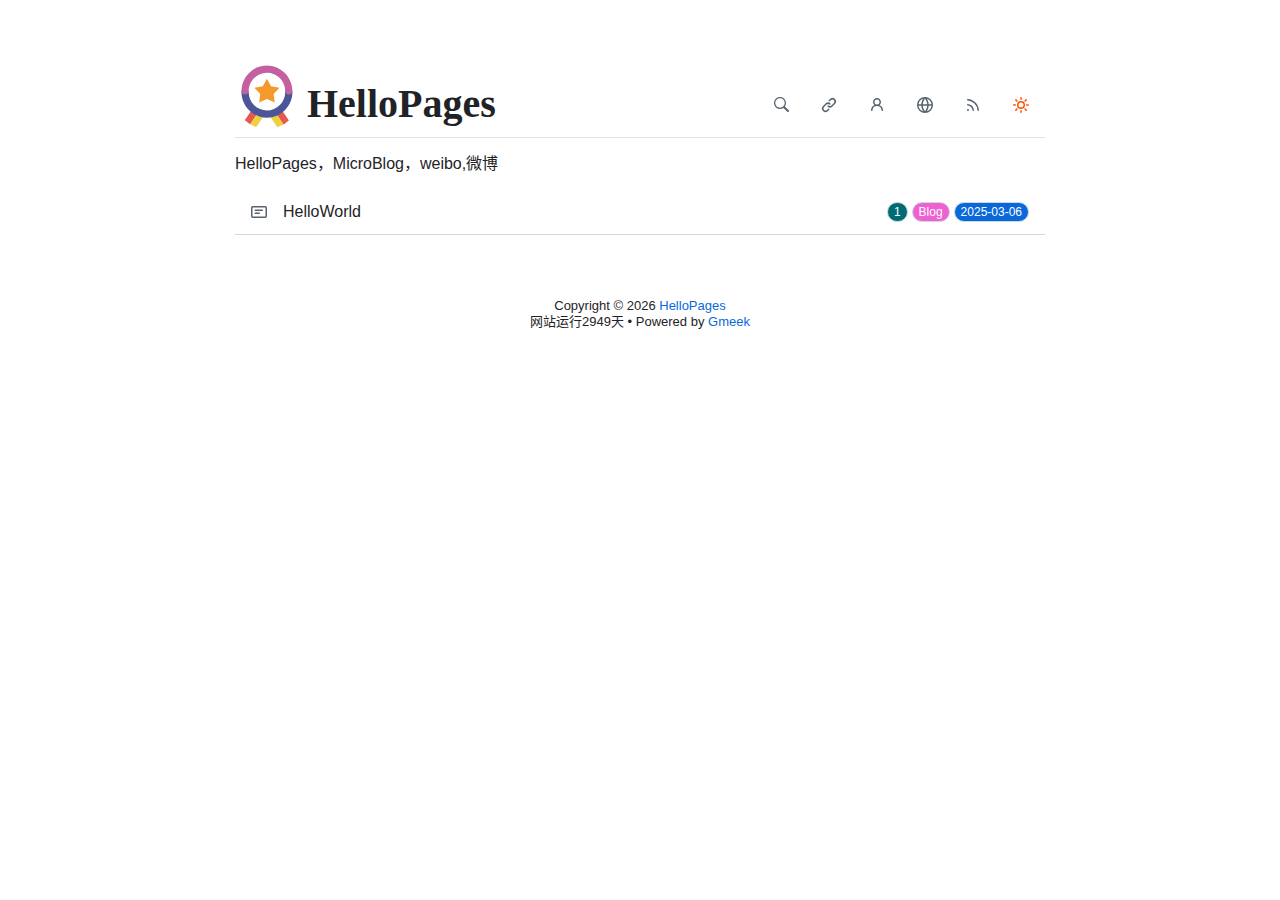
<file: docs/index.html>
<!DOCTYPE html>
<html data-color-mode="light" data-dark-theme="dark" data-light-theme="light" lang="zh-CN">
<head>
    <meta content="text/html; charset=utf-8" http-equiv="content-type" />
    <meta name="viewport" content="width=device-width,initial-scale=1.0">
    <meta http-equiv="X-UA-Compatible" content="IE=edge">
    <link href='primer.min.css' rel='stylesheet' />
    
    <link rel="icon" href="avatar.svg"><script>
        let theme = localStorage.getItem("meek_theme") || "light";
        document.documentElement.setAttribute("data-color-mode", theme);
    </script>
<meta name="description" content="HelloPages，MicroBlog，weibo,微博">
<meta property="og:title" content="HelloPages">
<meta property="og:description" content="HelloPages，MicroBlog，weibo,微博">
<meta property="og:type" content="blog">
<meta property="og:url" content="https://hellopages.github.io/homepage">
<meta property="og:image" content="honor.svg">
<title>HelloPages</title>

</head>
<style>
body{box-sizing: border-box;min-width: 200px;max-width: 900px;margin: 20px auto;padding: 45px;font-size: 16px;font-family: sans-serif;line-height: 1.25;}
#header{display:flex;padding-bottom:8px;border-bottom: 1px solid var(--borderColor-muted, var(--color-border-muted));margin-bottom: 16px;}
#footer {margin-top:64px; text-align: center;font-size: small;}

</style>

<style>
.avatar {transition: 0.8s;width:64px;height:64px;object-fit: cover;}
.avatar:hover{transform: scale(1.15) rotate(360deg);}
#header h1 a{color:inherit;text-decoration:none;vertical-align: bottom;font-size:40px;font-family:Monaco;margin-left:8px;}
.title-right{display:flex;margin:auto 0 0 auto;}
.title-right button{margin-right:8px;padding:16px;}
.title-right .circle{padding: 14px 16px;}

.SideNav{min-width: 360px;}
.SideNav-icon{margin-right: 16px}
.SideNav-item .Label{color: #fff;margin-left:4px;}
.d-flex{min-width:0;}
.listTitle{overflow:hidden;white-space:nowrap;text-overflow: ellipsis;max-width: 100%;}
.listLabels{white-space:nowrap;display:flex;}
.listLabels object{max-height:16px;max-width:24px;}

@media (max-width: 600px) {
    body {padding: 8px;}
    .avatar {width:40px;height:40px;}
    .blogTitle{display:none;}
    #buttonRSS{display:none;}
    .LabelTime{display:none;}
}
</style>
<link href='style.css' rel='stylesheet' />


<body>
    <div id="header">
<h1>
    <img src="honor.svg" class="avatar circle" id="avatarImg" alt="avatar"><a class="blogTitle">HelloPages</a></h1>
<div class="title-right">
    <a href="https://hellopages.github.io/homepage/tag.html" id="buttonSearch" class="btn btn-invisible circle" title="搜索">
        <svg class="octicon" width="16" height="16" >
            <path id="pathSearch" fill-rule="evenodd"></path>
        </svg>
    </a>
    
    <a href="https://hellopages.github.io/homepage/link.html" class="btn btn-invisible circle" title="Link">
        <svg class="octicon" width="16" height="16" >
            <path id="Link" fill-rule="evenodd"></path>
        </svg>
    </a><a href="https://hellopages.github.io/homepage/about.html" class="btn btn-invisible circle" title="About Me">
        <svg class="octicon" width="16" height="16" >
            <path id="About Me" fill-rule="evenodd"></path>
        </svg>
    </a><a href="https://hellopages.github.io/homepage/bookmark.html" class="btn btn-invisible circle" title="BookMarks">
        <svg class="octicon" width="16" height="16" >
            <path id="BookMarks" fill-rule="evenodd"></path>
        </svg>
    </a>
    <a href="https://hellopages.github.io/homepage/rss.xml" target="_blank" id="buttonRSS" class="btn btn-invisible circle" title="RSS">
        <svg class="octicon" width="16" height="16" >
            <path id="pathRSS" fill-rule="evenodd"></path>
        </svg>
    </a>
    <a class="btn btn-invisible circle" onclick="modeSwitch()" title="切换主题">
        <svg class="octicon" width="16" height="16" >
            <path id="themeSwitch" fill-rule="evenodd"></path>
        </svg>
    </a>
</div>
</div>
    <div id="content">
<div style="margin-bottom: 16px;">HelloPages，MicroBlog，weibo,微博</div>
<nav class="SideNav border">
<a class="SideNav-item d-flex flex-items-center flex-justify-between" href="post/HelloWorld.html">
    <div class="d-flex flex-items-center">
        <svg class="SideNav-icon octicon" style="witdh:16px;height:16px"><path class="svgTop0" d=""></path>
        </svg>
        <span class="listTitle">HelloWorld</span>
    </div>
    <div class="listLabels">
        <span class="Label" style="background-color:#006b75">1</span>
        <span class="Label LabelName" style="background-color:#EF61D0"><object><a style="color:#fff" href="tag.html#Blog">Blog</a></object></span>
        <span class="Label LabelTime" style="background-color:#0969da">2025-03-06</span>
    </div>
</a>
</nav>
</div>
    <div id="footer"><div id="footer1">Copyright © <span id="copyrightYear"></span> <a href="https://hellopages.github.io/homepage">HelloPages</a></div>
<div id="footer2">
    <span id="runday"></span><span>Powered by <a href="https://meekdai.com/Gmeek.html" target="_blank">Gmeek</a></span>
</div>

<script>
var now=new Date();
document.getElementById("copyrightYear").innerHTML=now.getFullYear();

if("06/27/2018"!=""){
    var startSite=new Date("06/27/2018");
    var diff=now.getTime()-startSite.getTime();
    var diffDay=Math.floor(diff/(1000*60*60*24));
    document.getElementById("runday").innerHTML="网站运行"+diffDay+"天"+" • ";
}
</script></div>
</body>
<script>
var IconList={'sun': 'M8 10.5a2.5 2.5 0 100-5 2.5 2.5 0 000 5zM8 12a4 4 0 100-8 4 4 0 000 8zM8 0a.75.75 0 01.75.75v1.5a.75.75 0 01-1.5 0V.75A.75.75 0 018 0zm0 13a.75.75 0 01.75.75v1.5a.75.75 0 01-1.5 0v-1.5A.75.75 0 018 13zM2.343 2.343a.75.75 0 011.061 0l1.06 1.061a.75.75 0 01-1.06 1.06l-1.06-1.06a.75.75 0 010-1.06zm9.193 9.193a.75.75 0 011.06 0l1.061 1.06a.75.75 0 01-1.06 1.061l-1.061-1.06a.75.75 0 010-1.061zM16 8a.75.75 0 01-.75.75h-1.5a.75.75 0 010-1.5h1.5A.75.75 0 0116 8zM3 8a.75.75 0 01-.75.75H.75a.75.75 0 010-1.5h1.5A.75.75 0 013 8zm10.657-5.657a.75.75 0 010 1.061l-1.061 1.06a.75.75 0 11-1.06-1.06l1.06-1.06a.75.75 0 011.06 0zm-9.193 9.193a.75.75 0 010 1.06l-1.06 1.061a.75.75 0 11-1.061-1.06l1.06-1.061a.75.75 0 011.061 0z', 'moon': 'M9.598 1.591a.75.75 0 01.785-.175 7 7 0 11-8.967 8.967.75.75 0 01.961-.96 5.5 5.5 0 007.046-7.046.75.75 0 01.175-.786zm1.616 1.945a7 7 0 01-7.678 7.678 5.5 5.5 0 107.678-7.678z', 'sync': 'M1.705 8.005a.75.75 0 0 1 .834.656 5.5 5.5 0 0 0 9.592 2.97l-1.204-1.204a.25.25 0 0 1 .177-.427h3.646a.25.25 0 0 1 .25.25v3.646a.25.25 0 0 1-.427.177l-1.38-1.38A7.002 7.002 0 0 1 1.05 8.84a.75.75 0 0 1 .656-.834ZM8 2.5a5.487 5.487 0 0 0-4.131 1.869l1.204 1.204A.25.25 0 0 1 4.896 6H1.25A.25.25 0 0 1 1 5.75V2.104a.25.25 0 0 1 .427-.177l1.38 1.38A7.002 7.002 0 0 1 14.95 7.16a.75.75 0 0 1-1.49.178A5.5 5.5 0 0 0 8 2.5Z', 'search': 'M15.7 13.3l-3.81-3.83A5.93 5.93 0 0 0 13 6c0-3.31-2.69-6-6-6S1 2.69 1 6s2.69 6 6 6c1.3 0 2.48-.41 3.47-1.11l3.83 3.81c.19.2.45.3.7.3.25 0 .52-.09.7-.3a.996.996 0 0 0 0-1.41v.01zM7 10.7c-2.59 0-4.7-2.11-4.7-4.7 0-2.59 2.11-4.7 4.7-4.7 2.59 0 4.7 2.11 4.7 4.7 0 2.59-2.11 4.7-4.7 4.7z', 'rss': 'M2.002 2.725a.75.75 0 0 1 .797-.699C8.79 2.42 13.58 7.21 13.974 13.201a.75.75 0 0 1-1.497.098 10.502 10.502 0 0 0-9.776-9.776.747.747 0 0 1-.7-.798ZM2.84 7.05h-.002a7.002 7.002 0 0 1 6.113 6.111.75.75 0 0 1-1.49.178 5.503 5.503 0 0 0-4.8-4.8.75.75 0 0 1 .179-1.489ZM2 13a1 1 0 1 1 2 0 1 1 0 0 1-2 0Z', 'upload': 'M2.75 14A1.75 1.75 0 0 1 1 12.25v-2.5a.75.75 0 0 1 1.5 0v2.5c0 .138.112.25.25.25h10.5a.25.25 0 0 0 .25-.25v-2.5a.75.75 0 0 1 1.5 0v2.5A1.75 1.75 0 0 1 13.25 14Z M11.78 4.72a.749.749 0 1 1-1.06 1.06L8.75 3.811V9.5a.75.75 0 0 1-1.5 0V3.811L5.28 5.78a.749.749 0 1 1-1.06-1.06l3.25-3.25a.749.749 0 0 1 1.06 0l3.25 3.25Z', 'post': 'M0 3.75C0 2.784.784 2 1.75 2h12.5c.966 0 1.75.784 1.75 1.75v8.5A1.75 1.75 0 0 1 14.25 14H1.75A1.75 1.75 0 0 1 0 12.25Zm1.75-.25a.25.25 0 0 0-.25.25v8.5c0 .138.112.25.25.25h12.5a.25.25 0 0 0 .25-.25v-8.5a.25.25 0 0 0-.25-.25ZM3.5 6.25a.75.75 0 0 1 .75-.75h7a.75.75 0 0 1 0 1.5h-7a.75.75 0 0 1-.75-.75Zm.75 2.25h4a.75.75 0 0 1 0 1.5h-4a.75.75 0 0 1 0-1.5Z', 'link': 'm7.775 3.275 1.25-1.25a3.5 3.5 0 1 1 4.95 4.95l-2.5 2.5a3.5 3.5 0 0 1-4.95 0 .751.751 0 0 1 .018-1.042.751.751 0 0 1 1.042-.018 1.998 1.998 0 0 0 2.83 0l2.5-2.5a2.002 2.002 0 0 0-2.83-2.83l-1.25 1.25a.751.751 0 0 1-1.042-.018.751.751 0 0 1-.018-1.042Zm-4.69 9.64a1.998 1.998 0 0 0 2.83 0l1.25-1.25a.751.751 0 0 1 1.042.018.751.751 0 0 1 .018 1.042l-1.25 1.25a3.5 3.5 0 1 1-4.95-4.95l2.5-2.5a3.5 3.5 0 0 1 4.95 0 .751.751 0 0 1-.018 1.042.751.751 0 0 1-1.042.018 1.998 1.998 0 0 0-2.83 0l-2.5 2.5a1.998 1.998 0 0 0 0 2.83Z', 'bookmark': 'M8 0a8 8 0 1 1 0 16A8 8 0 0 1 8 0ZM5.78 8.75a9.64 9.64 0 0 0 1.363 4.177c.255.426.542.832.857 1.215.245-.296.551-.705.857-1.215A9.64 9.64 0 0 0 10.22 8.75Zm4.44-1.5a9.64 9.64 0 0 0-1.363-4.177c-.307-.51-.612-.919-.857-1.215a9.927 9.927 0 0 0-.857 1.215A9.64 9.64 0 0 0 5.78 7.25Zm-5.944 1.5H1.543a6.507 6.507 0 0 0 4.666 5.5c-.123-.181-.24-.365-.352-.552-.715-1.192-1.437-2.874-1.581-4.948Zm-2.733-1.5h2.733c.144-2.074.866-3.756 1.58-4.948.12-.197.237-.381.353-.552a6.507 6.507 0 0 0-4.666 5.5Zm10.181 1.5c-.144 2.074-.866 3.756-1.58 4.948-.12.197-.237.381-.353.552a6.507 6.507 0 0 0 4.666-5.5Zm2.733-1.5a6.507 6.507 0 0 0-4.666-5.5c.123.181.24.365.353.552.714 1.192 1.436 2.874 1.58 4.948Z', 'about': 'M10.561 8.073a6.005 6.005 0 0 1 3.432 5.142.75.75 0 1 1-1.498.07 4.5 4.5 0 0 0-8.99 0 .75.75 0 0 1-1.498-.07 6.004 6.004 0 0 1 3.431-5.142 3.999 3.999 0 1 1 5.123 0ZM10.5 5a2.5 2.5 0 1 0-5 0 2.5 2.5 0 0 0 5 0Z'};
var utterancesLoad=0;

let themeSettings={
    "dark": ["dark","moon","#00f0ff","dark-blue"],
    "light": ["light","sun","#ff5000","github-light"],
    "auto": ["auto","sync","","preferred-color-scheme"]
};
function changeTheme(mode, icon, color, utheme){
    document.documentElement.setAttribute("data-color-mode",mode);
    document.getElementById("themeSwitch").setAttribute("d",value=IconList[icon]);
    document.getElementById("themeSwitch").parentNode.style.color=color;
    if(utterancesLoad==1){utterancesTheme(utheme);}
}
function modeSwitch(){
    let currentMode=document.documentElement.getAttribute('data-color-mode');
    let newMode = currentMode === "light" ? "dark" : currentMode === "dark" ? "auto" : "light";
    localStorage.setItem("meek_theme", newMode);
    if(themeSettings[newMode]){
        changeTheme(...themeSettings[newMode]);
    }
}
function utterancesTheme(theme){
    const message={type:'set-theme',theme: theme};
    const iframe=document.getElementsByClassName('utterances-frame')[0];
    iframe.contentWindow.postMessage(message,'https://utteranc.es');
}
if(themeSettings[theme]){changeTheme(...themeSettings[theme]);}
console.log("\n %c Gmeek last https://github.com/Meekdai/Gmeek \n","padding:5px 0;background:#02d81d;color:#fff");
</script>

<script>
document.getElementById("pathSearch").setAttribute("d",IconList["search"]);
document.getElementById("pathRSS").setAttribute("d",IconList["rss"]);
iconTOP=document.getElementsByClassName("svgTop1");
iconPost=document.getElementsByClassName("svgTop0");
for(var i=0;i<iconTOP.length;i++){
    iconTOP[i].setAttribute("d",IconList["upload"]);
    iconTOP[i].parentNode.style.color="red";
}
for(var i=0;i<iconPost.length;i++){
    iconPost[i].setAttribute("d",IconList["post"]);
}



document.getElementById("Link").setAttribute("d",value=IconList["link"]);document.getElementById("About Me").setAttribute("d",value=IconList["about"]);document.getElementById("BookMarks").setAttribute("d",value=IconList["bookmark"]);
</script>


</html>
</file>
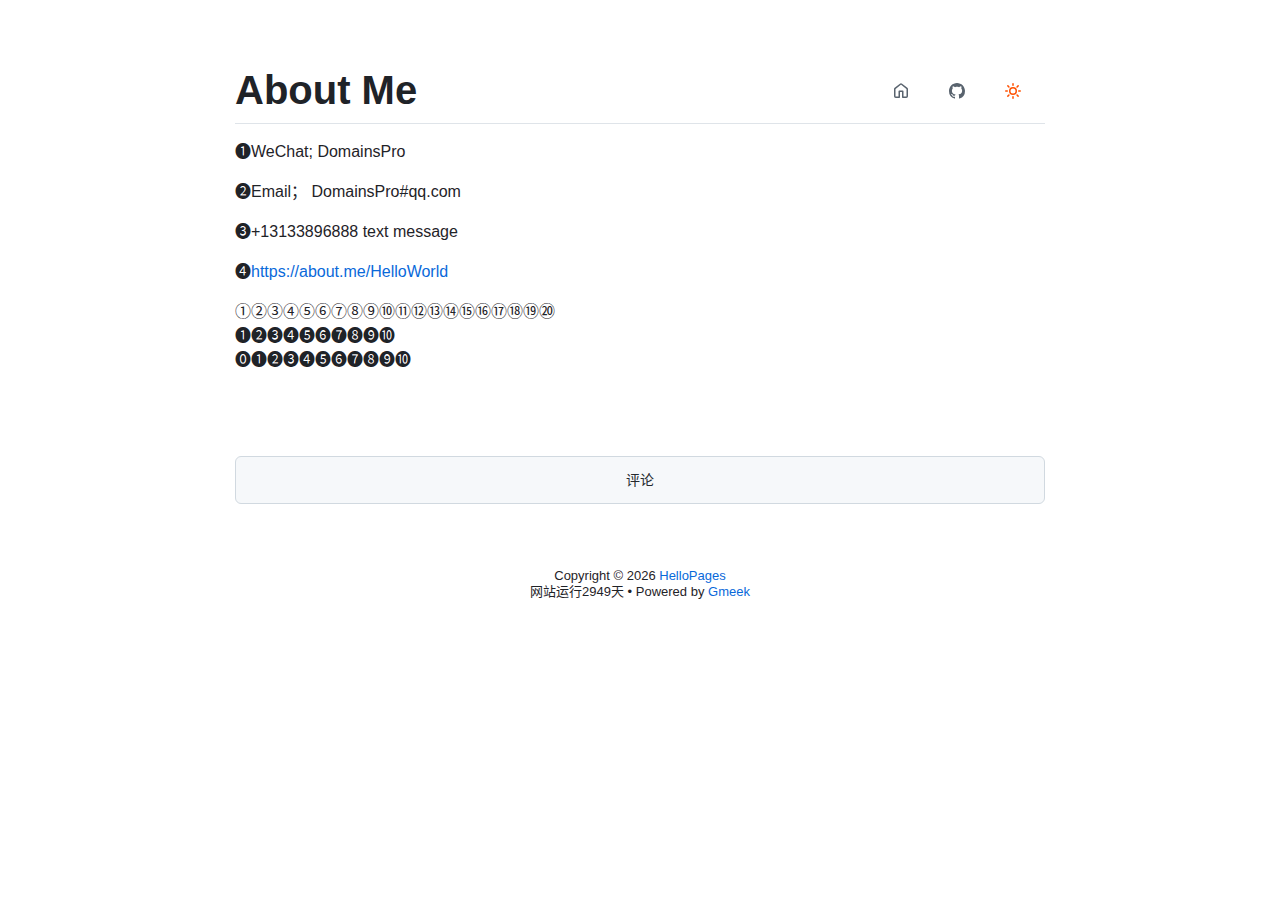
<file: docs/about.html>
<!DOCTYPE html>
<html data-color-mode="light" data-dark-theme="dark" data-light-theme="light" lang="zh-CN">
<head>
    <meta content="text/html; charset=utf-8" http-equiv="content-type" />
    <meta name="viewport" content="width=device-width,initial-scale=1.0">
    <meta http-equiv="X-UA-Compatible" content="IE=edge">
    <link href='primer.min.css' rel='stylesheet' />
    
    <link rel="icon" href="avatar.svg"><script>
        let theme = localStorage.getItem("meek_theme") || "light";
        document.documentElement.setAttribute("data-color-mode", theme);
    </script>
<meta name="description" content="
❶WeChat; DomainsPro

❷Email； DomainsPro#qq.com

❸+13133896888 text message

❹https://about.me/HelloWorld

①②③④⑤⑥⑦⑧⑨⑩⑪⑫⑬⑭⑮⑯⑰⑱⑲⑳
➊➋➌➍➎➏➐➑➒➓
⓿❶❷❸❹❺❻❼❽❾❿。">
<meta property="og:title" content="About Me">
<meta property="og:description" content="
❶WeChat; DomainsPro

❷Email； DomainsPro#qq.com

❸+13133896888 text message

❹https://about.me/HelloWorld

①②③④⑤⑥⑦⑧⑨⑩⑪⑫⑬⑭⑮⑯⑰⑱⑲⑳
➊➋➌➍➎➏➐➑➒➓
⓿❶❷❸❹❺❻❼❽❾❿。">
<meta property="og:type" content="article">
<meta property="og:url" content="https://hellopages.github.io/homepage/about.html">
<meta property="og:image" content="honor.svg">
<title>About Me</title>



</head>
<style>
body{box-sizing: border-box;min-width: 200px;max-width: 900px;margin: 20px auto;padding: 45px;font-size: 16px;font-family: sans-serif;line-height: 1.25;}
#header{display:flex;padding-bottom:8px;border-bottom: 1px solid var(--borderColor-muted, var(--color-border-muted));margin-bottom: 16px;}
#footer {margin-top:64px; text-align: center;font-size: small;}

</style>

<style>
.postTitle{margin: auto 0;font-size:40px;font-weight:bold;}
.title-right{display:flex;margin:auto 0 0 auto;}
.title-right .circle{padding: 14px 16px;margin-right:8px;}
#postBody{border-bottom: 1px solid var(--color-border-default);padding-bottom:36px;}
#postBody hr{height:2px;}
#cmButton{height:48px;margin-top:48px;}
#comments{margin-top:64px;}
.g-emoji{font-size:24px;}
@media (max-width: 600px) {
    body {padding: 8px;}
    .postTitle{font-size:24px;}
}

</style>




<body>
    <div id="header">
<h1 class="postTitle">About Me</h1>
<div class="title-right">
    <a href="https://hellopages.github.io/homepage" id="buttonHome" class="btn btn-invisible circle" title="首页">
        <svg class="octicon" width="16" height="16">
            <path id="pathHome" fill-rule="evenodd"></path>
        </svg>
    </a>
    
    <a href="https://github.com/HelloPages/homepage/issues/7" target="_blank" class="btn btn-invisible circle" title="Issue">
        <svg class="octicon" width="16" height="16">
            <path id="pathIssue" fill-rule="evenodd"></path>
        </svg>
    </a>
    

    <a class="btn btn-invisible circle" onclick="modeSwitch();" title="切换主题">
        <svg class="octicon" width="16" height="16" >
            <path id="themeSwitch" fill-rule="evenodd"></path>
        </svg>
    </a>

</div>
</div>
    <div id="content">
<div class="markdown-body" id="postBody"><p>❶WeChat; DomainsPro</p>
<p>❷Email； DomainsPro#qq.com</p>
<p>❸+13133896888 text message</p>
<p>❹<a href="https://about.me/HelloWorld" rel="nofollow">https://about.me/HelloWorld</a></p>
<p>①②③④⑤⑥⑦⑧⑨⑩⑪⑫⑬⑭⑮⑯⑰⑱⑲⑳<br>
➊➋➌➍➎➏➐➑➒➓<br>
⓿❶❷❸❹❺❻❼❽❾❿</p></div>
<div style="font-size:small;margin-top:8px;float:right;"></div>

<button class="btn btn-block" type="button" onclick="openComments()" id="cmButton">评论</button>
<div class="comments" id="comments"></div>

</div>
    <div id="footer"><div id="footer1">Copyright © <span id="copyrightYear"></span> <a href="https://hellopages.github.io/homepage">HelloPages</a></div>
<div id="footer2">
    <span id="runday"></span><span>Powered by <a href="https://meekdai.com/Gmeek.html" target="_blank">Gmeek</a></span>
</div>

<script>
var now=new Date();
document.getElementById("copyrightYear").innerHTML=now.getFullYear();

if("06/27/2018"!=""){
    var startSite=new Date("06/27/2018");
    var diff=now.getTime()-startSite.getTime();
    var diffDay=Math.floor(diff/(1000*60*60*24));
    document.getElementById("runday").innerHTML="网站运行"+diffDay+"天"+" • ";
}
</script></div>
</body>
<script>
var IconList={'sun': 'M8 10.5a2.5 2.5 0 100-5 2.5 2.5 0 000 5zM8 12a4 4 0 100-8 4 4 0 000 8zM8 0a.75.75 0 01.75.75v1.5a.75.75 0 01-1.5 0V.75A.75.75 0 018 0zm0 13a.75.75 0 01.75.75v1.5a.75.75 0 01-1.5 0v-1.5A.75.75 0 018 13zM2.343 2.343a.75.75 0 011.061 0l1.06 1.061a.75.75 0 01-1.06 1.06l-1.06-1.06a.75.75 0 010-1.06zm9.193 9.193a.75.75 0 011.06 0l1.061 1.06a.75.75 0 01-1.06 1.061l-1.061-1.06a.75.75 0 010-1.061zM16 8a.75.75 0 01-.75.75h-1.5a.75.75 0 010-1.5h1.5A.75.75 0 0116 8zM3 8a.75.75 0 01-.75.75H.75a.75.75 0 010-1.5h1.5A.75.75 0 013 8zm10.657-5.657a.75.75 0 010 1.061l-1.061 1.06a.75.75 0 11-1.06-1.06l1.06-1.06a.75.75 0 011.06 0zm-9.193 9.193a.75.75 0 010 1.06l-1.06 1.061a.75.75 0 11-1.061-1.06l1.06-1.061a.75.75 0 011.061 0z', 'moon': 'M9.598 1.591a.75.75 0 01.785-.175 7 7 0 11-8.967 8.967.75.75 0 01.961-.96 5.5 5.5 0 007.046-7.046.75.75 0 01.175-.786zm1.616 1.945a7 7 0 01-7.678 7.678 5.5 5.5 0 107.678-7.678z', 'sync': 'M1.705 8.005a.75.75 0 0 1 .834.656 5.5 5.5 0 0 0 9.592 2.97l-1.204-1.204a.25.25 0 0 1 .177-.427h3.646a.25.25 0 0 1 .25.25v3.646a.25.25 0 0 1-.427.177l-1.38-1.38A7.002 7.002 0 0 1 1.05 8.84a.75.75 0 0 1 .656-.834ZM8 2.5a5.487 5.487 0 0 0-4.131 1.869l1.204 1.204A.25.25 0 0 1 4.896 6H1.25A.25.25 0 0 1 1 5.75V2.104a.25.25 0 0 1 .427-.177l1.38 1.38A7.002 7.002 0 0 1 14.95 7.16a.75.75 0 0 1-1.49.178A5.5 5.5 0 0 0 8 2.5Z', 'home': 'M6.906.664a1.749 1.749 0 0 1 2.187 0l5.25 4.2c.415.332.657.835.657 1.367v7.019A1.75 1.75 0 0 1 13.25 15h-3.5a.75.75 0 0 1-.75-.75V9H7v5.25a.75.75 0 0 1-.75.75h-3.5A1.75 1.75 0 0 1 1 13.25V6.23c0-.531.242-1.034.657-1.366l5.25-4.2Zm1.25 1.171a.25.25 0 0 0-.312 0l-5.25 4.2a.25.25 0 0 0-.094.196v7.019c0 .138.112.25.25.25H5.5V8.25a.75.75 0 0 1 .75-.75h3.5a.75.75 0 0 1 .75.75v5.25h2.75a.25.25 0 0 0 .25-.25V6.23a.25.25 0 0 0-.094-.195Z', 'github': 'M8 0c4.42 0 8 3.58 8 8a8.013 8.013 0 0 1-5.45 7.59c-.4.08-.55-.17-.55-.38 0-.27.01-1.13.01-2.2 0-.75-.25-1.23-.54-1.48 1.78-.2 3.65-.88 3.65-3.95 0-.88-.31-1.59-.82-2.15.08-.2.36-1.02-.08-2.12 0 0-.67-.22-2.2.82-.64-.18-1.32-.27-2-.27-.68 0-1.36.09-2 .27-1.53-1.03-2.2-.82-2.2-.82-.44 1.1-.16 1.92-.08 2.12-.51.56-.82 1.28-.82 2.15 0 3.06 1.86 3.75 3.64 3.95-.23.2-.44.55-.51 1.07-.46.21-1.61.55-2.33-.66-.15-.24-.6-.83-1.23-.82-.67.01-.27.38.01.53.34.19.73.9.82 1.13.16.45.68 1.31 2.69.94 0 .67.01 1.3.01 1.49 0 .21-.15.45-.55.38A7.995 7.995 0 0 1 0 8c0-4.42 3.58-8 8-8Z'};
var utterancesLoad=0;

let themeSettings={
    "dark": ["dark","moon","#00f0ff","dark-blue"],
    "light": ["light","sun","#ff5000","github-light"],
    "auto": ["auto","sync","","preferred-color-scheme"]
};
function changeTheme(mode, icon, color, utheme){
    document.documentElement.setAttribute("data-color-mode",mode);
    document.getElementById("themeSwitch").setAttribute("d",value=IconList[icon]);
    document.getElementById("themeSwitch").parentNode.style.color=color;
    if(utterancesLoad==1){utterancesTheme(utheme);}
}
function modeSwitch(){
    let currentMode=document.documentElement.getAttribute('data-color-mode');
    let newMode = currentMode === "light" ? "dark" : currentMode === "dark" ? "auto" : "light";
    localStorage.setItem("meek_theme", newMode);
    if(themeSettings[newMode]){
        changeTheme(...themeSettings[newMode]);
    }
}
function utterancesTheme(theme){
    const message={type:'set-theme',theme: theme};
    const iframe=document.getElementsByClassName('utterances-frame')[0];
    iframe.contentWindow.postMessage(message,'https://utteranc.es');
}
if(themeSettings[theme]){changeTheme(...themeSettings[theme]);}
console.log("\n %c Gmeek last https://github.com/Meekdai/Gmeek \n","padding:5px 0;background:#02d81d;color:#fff");
</script>

<script>
document.getElementById("pathHome").setAttribute("d",IconList["home"]);
document.getElementById("pathIssue").setAttribute("d",IconList["github"]);



function openComments(){
    cm=document.getElementById("comments");
    cmButton=document.getElementById("cmButton");
    cmButton.innerHTML="loading";
    span=document.createElement("span");
    span.setAttribute("class","AnimatedEllipsis");
    cmButton.appendChild(span);

    script=document.createElement("script");
    script.setAttribute("src","https://utteranc.es/client.js");
    script.setAttribute("repo","HelloPages/homepage");
    script.setAttribute("issue-term","title");
    
    if(localStorage.getItem("meek_theme")=="dark"){script.setAttribute("theme","dark-blue");}
    else if(localStorage.getItem("meek_theme")=="light") {script.setAttribute("theme","github-light");}
    else{script.setAttribute("theme","preferred-color-scheme");}
    
    script.setAttribute("crossorigin","anonymous");
    script.setAttribute("async","");
    cm.appendChild(script);

    int=self.setInterval("iFrameLoading()",200);
}

function iFrameLoading(){
    var utterances=document.getElementsByClassName('utterances');
    if(utterances.length==1){
        if(utterances[0].style.height!=""){
            utterancesLoad=1;
            int=window.clearInterval(int);
            document.getElementById("cmButton").style.display="none";
            console.log("utterances Load OK");
        }
    }
}



</script>


</html>
</file>
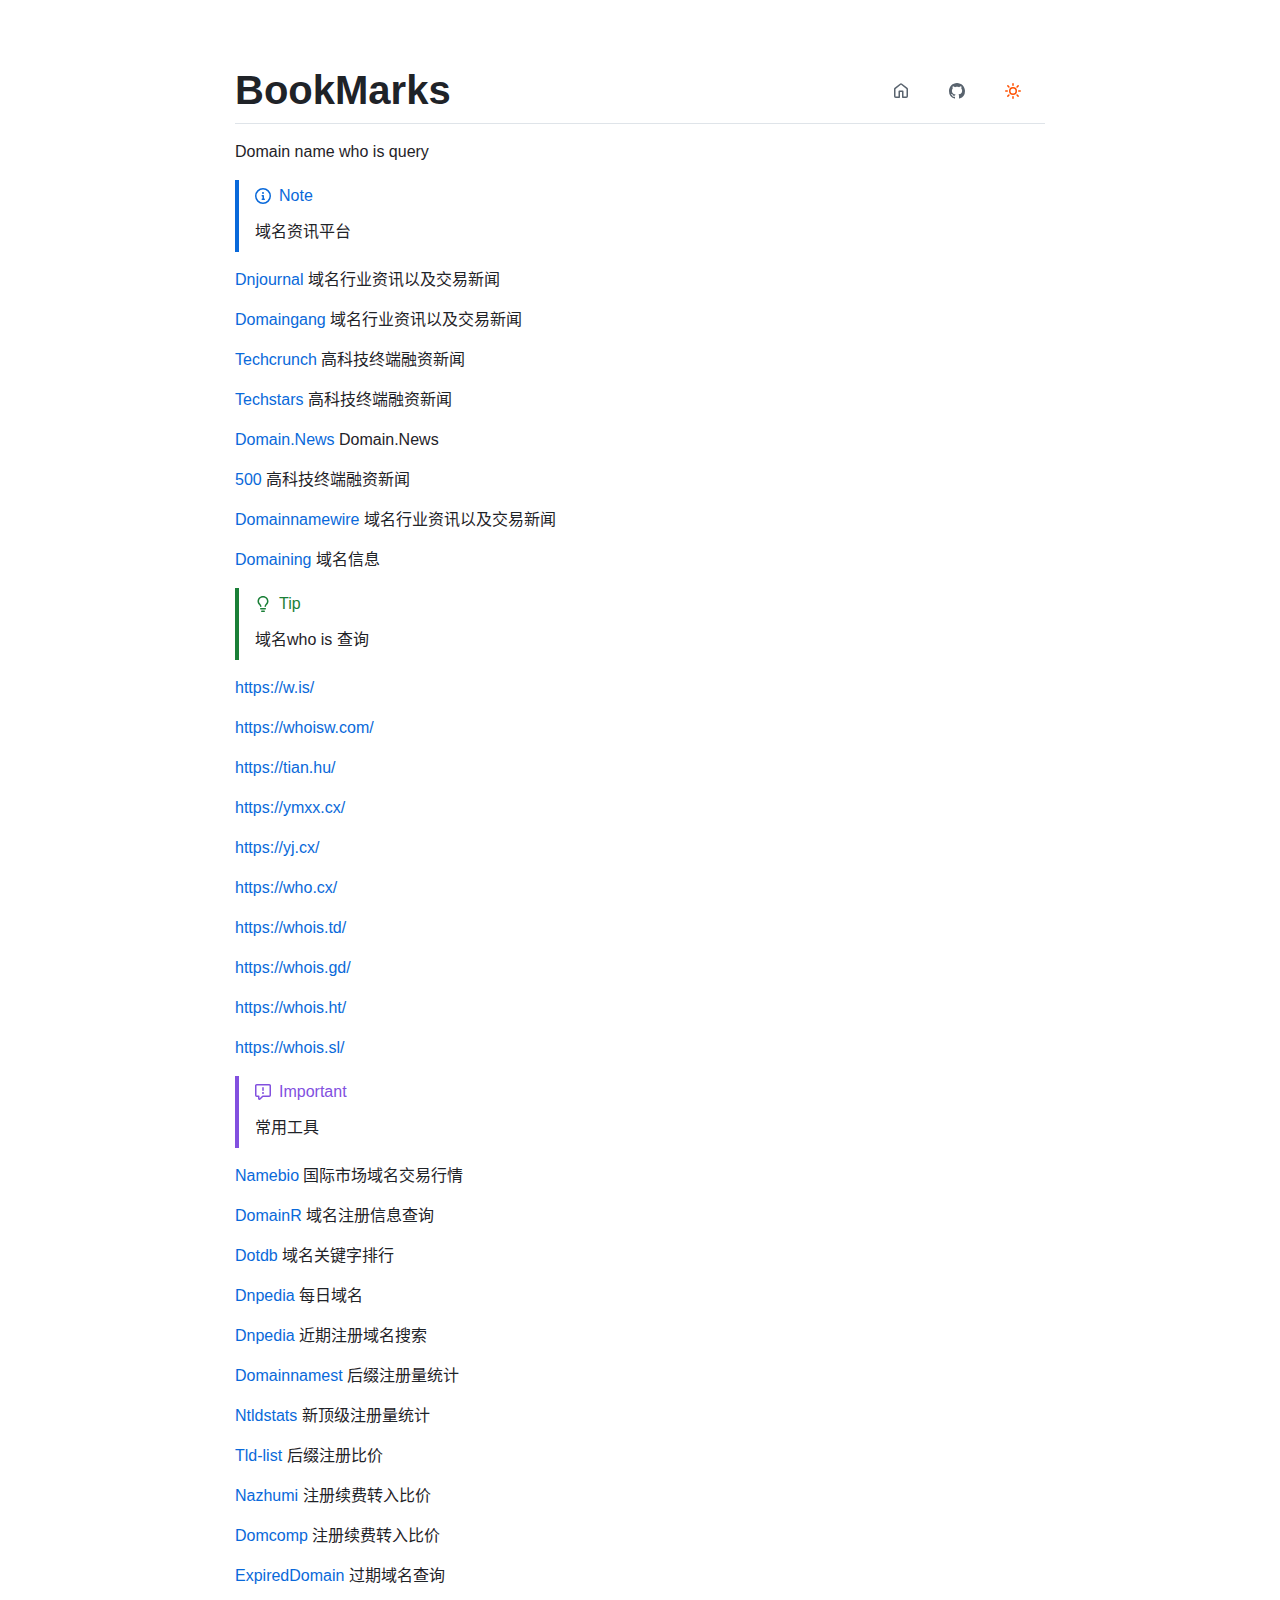
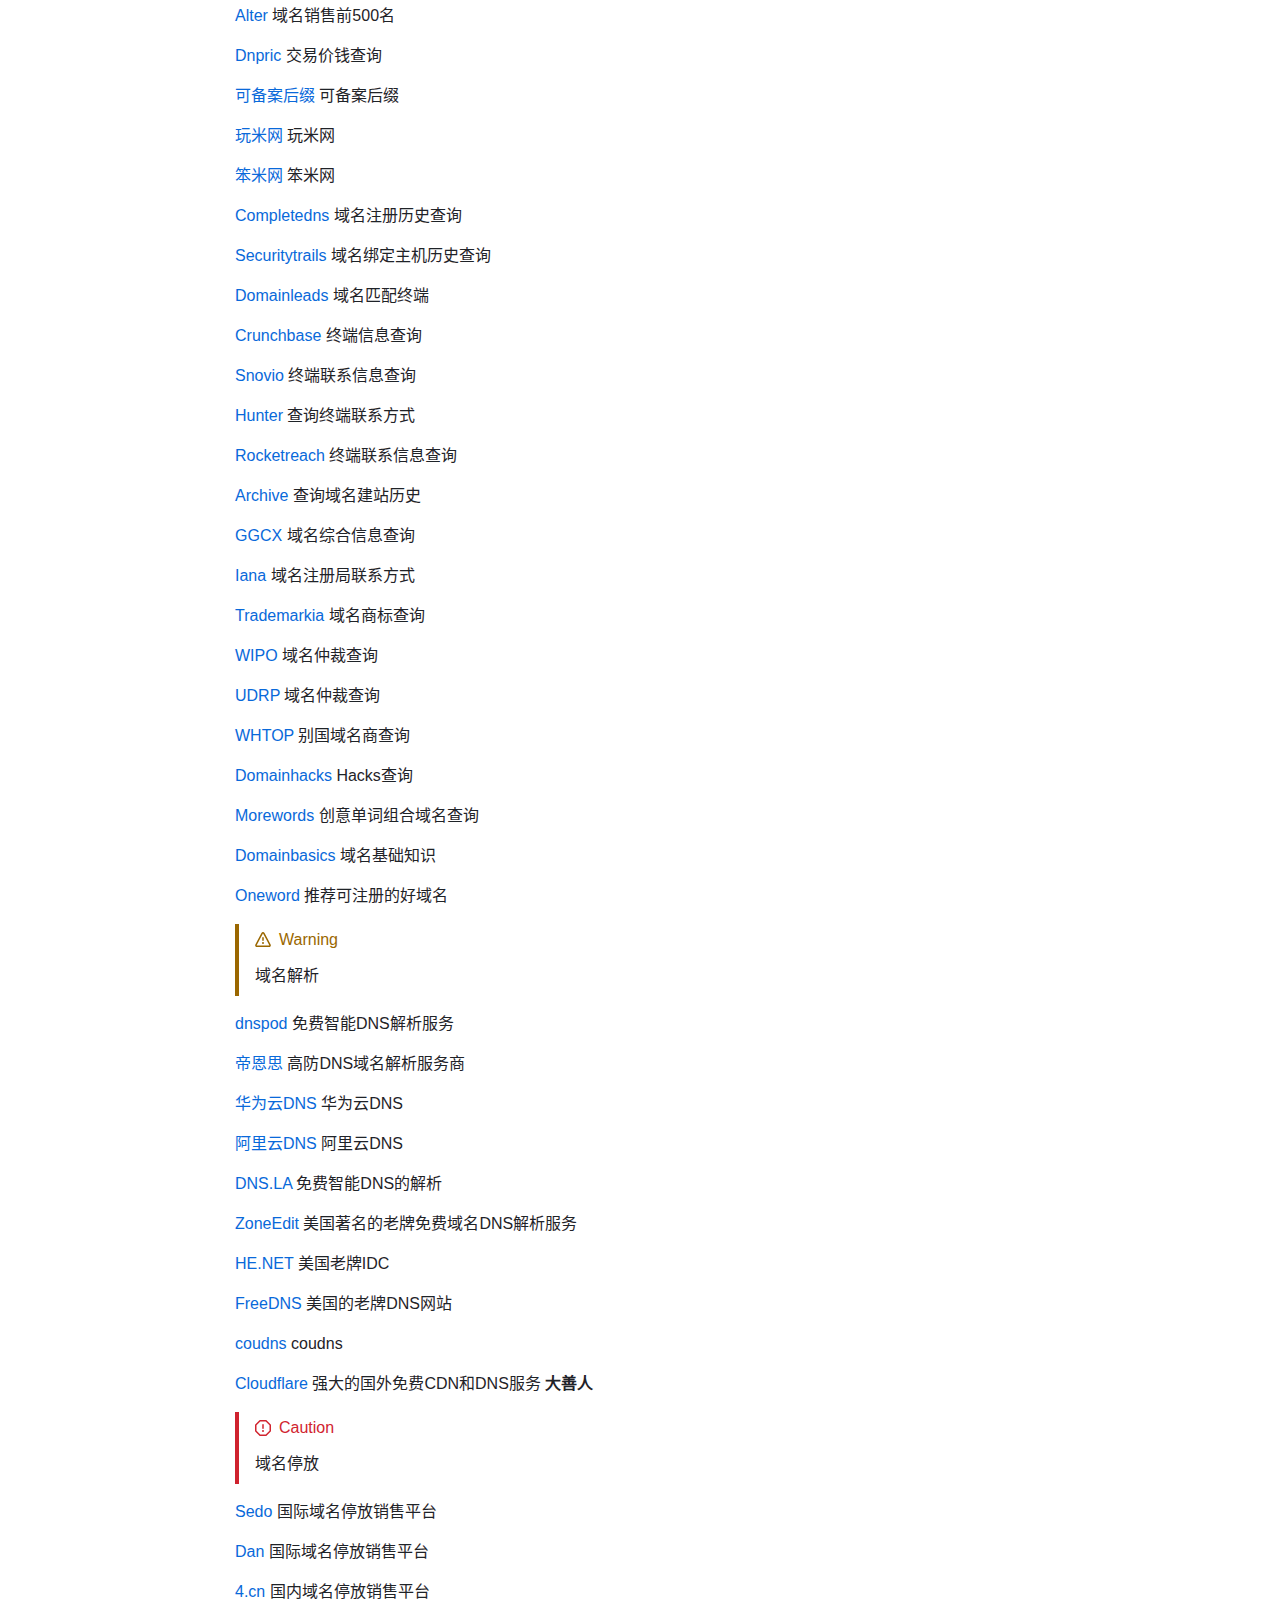
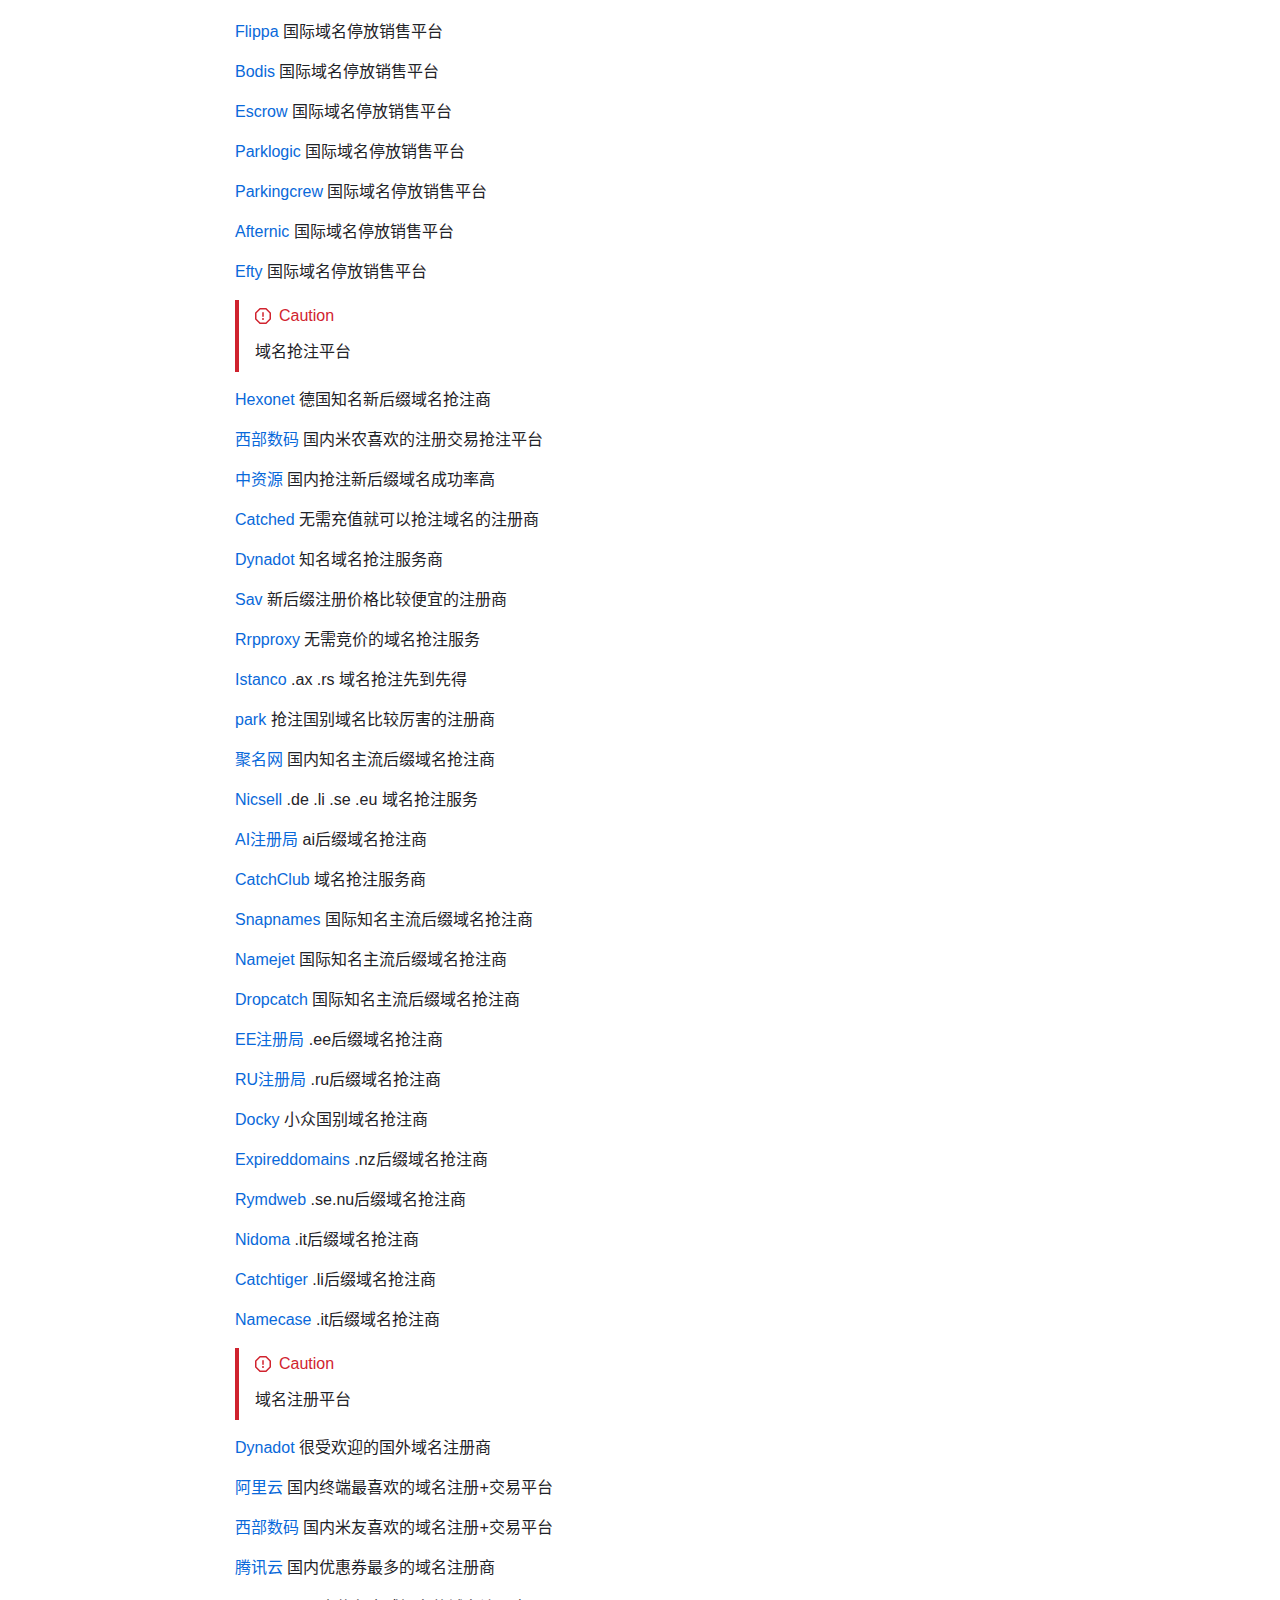
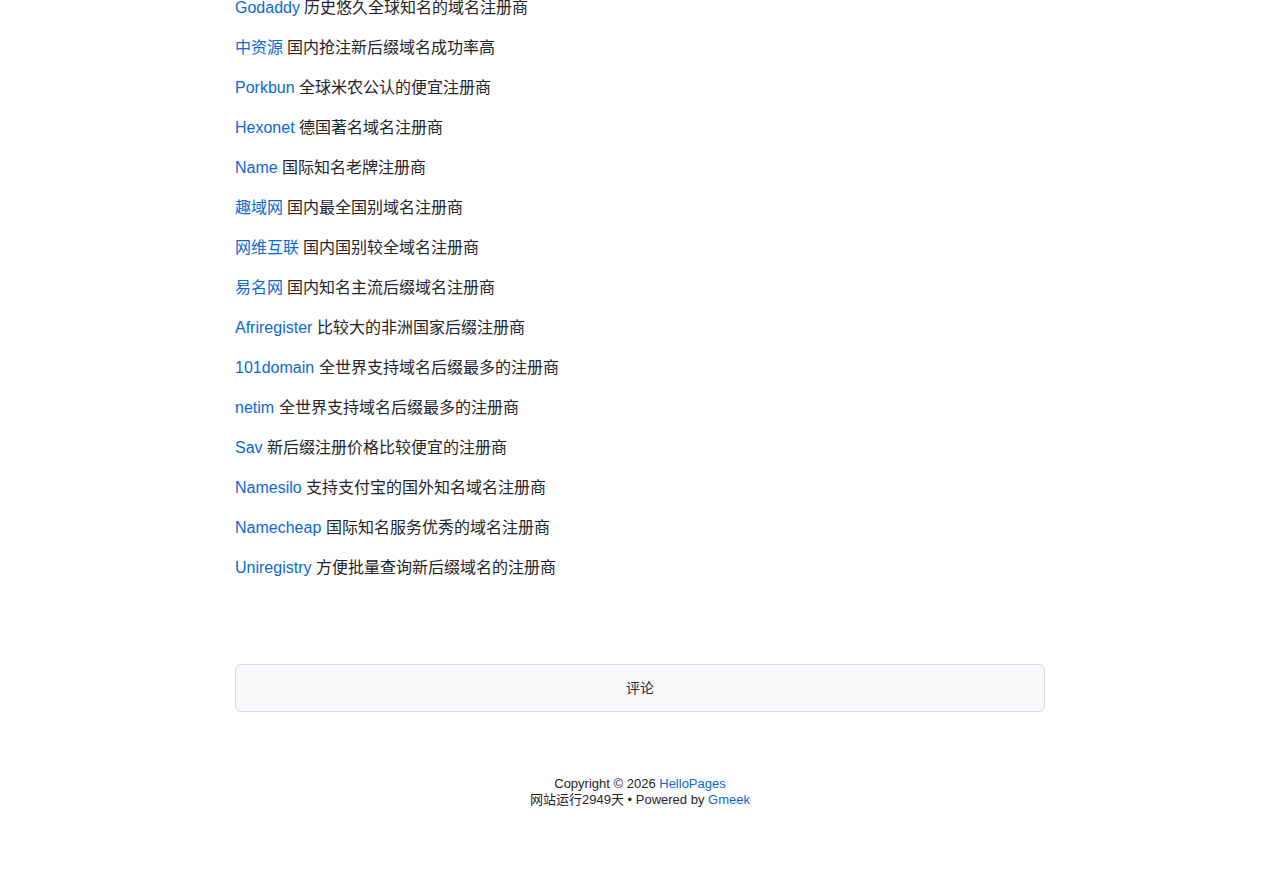
<file: docs/bookmark.html>
<!DOCTYPE html>
<html data-color-mode="light" data-dark-theme="dark" data-light-theme="light" lang="zh-CN">
<head>
    <meta content="text/html; charset=utf-8" http-equiv="content-type" />
    <meta name="viewport" content="width=device-width,initial-scale=1.0">
    <meta http-equiv="X-UA-Compatible" content="IE=edge">
    <link href='primer.min.css' rel='stylesheet' />
    
    <link rel="icon" href="avatar.svg"><script>
        let theme = localStorage.getItem("meek_theme") || "light";
        document.documentElement.setAttribute("data-color-mode", theme);
    </script>
<meta name="description" content="Domain name who is query

> [!NOTE]
> 域名资讯平台

[Dnjournal](https://www.dnjournal.com/domainsales.htm) 域名行业资讯以及交易新闻

[Domaingang](https://domaingang.com/) 域名行业资讯以及交易新闻

[Techcrunch](https://techcrunch.com/) 高科技终端融资新闻

[Techstars](https://www.thedomains.com/) 高科技终端融资新闻

[Domain.News](https://domain.news/)  Domain.News

[500](https://500.co/)  高科技终端融资新闻

[Domainnamewire](https://domainnamewire.com/) 域名行业资讯以及交易新闻

[Domaining](https://www.domaining.com/) 域名信息

> [!TIP]
> 域名who is 查询

https://w.is/

https://whoisw.com/

https://tian.hu/

https://ymxx.cx/

https://yj.cx/

https://who.cx/

https://whois.td/

https://whois.gd/

https://whois.ht/

https://whois.sl/

> [!IMPORTANT]
> 常用工具

[Namebio](https://namebio.com/) 国际市场域名交易行情

[DomainR](https://domainr.com/) 域名注册信息查询

[Dotdb](https://dotdb.com/top-keywords/) 域名关键字排行

[Dnpedia](https://dnpedia.com/tlds/daily.php) 每日域名

[Dnpedia](https://dnpedia.com/tlds/search.php) 近期注册域名搜索

[Domainnamest](https://domainnamestat.com/) 后缀注册量统计

[Ntldstats](https://ntldstats.com/) 新顶级注册量统计 

[Tld-list](https://tld-list.com/) 后缀注册比价

[Nazhumi](https://www.nazhumi.com/) 注册续费转入比价

[Domcomp](https://www.domcomp.com/)  注册续费转入比价

[ExpiredDomain](https://www.expireddomains.net/) 过期域名查询

[Alter](https://alter.com/blog/top-domain-name-sales) 域名销售前500名

[Dnpric](http://dnpric.es/) 交易价钱查询

[可备案后缀](https://domain.miit.gov.cn/) 可备案后缀

[玩米网](http://www.wanmi.cc/) 玩米网

[笨米网](http://www.benmi.com/)  笨米网

[Completedns](https://completedns.com/) 域名注册历史查询

[Securitytrails](https://securitytrails.com/) 域名绑定主机历史查询

[Domainleads](http://domainleads.com/) 域名匹配终端

[Crunchbase](https://www.crunchbase.com/) 终端信息查询

[Snovio](https://snovio.cn/) 终端联系信息查询

[Hunter](https://hunter.io/) 查询终端联系方式

[Rocketreach](https://rocketreach.co/)  终端联系信息查询

[Archive](http://archive.org/) 查询域名建站历史

[GGCX](https://www.ggcx.com/) 域名综合信息查询

[Iana](https://www.iana.org/domains/root/db) 域名注册局联系方式

[Trademarkia](https://www.trademarkia.com/) 域名商标查询

[WIPO](https://www.wipo.int/amc/en/domains/search/) 域名仲裁查询

[UDRP](https://udrp.tools/) 域名仲裁查询

[WHTOP](http://www.whtop.com/) 别国域名商查询

[Domainhacks](http://domainhacks.info/)  Hacks查询

[Morewords](http://morewords.com/) 创意单词组合域名查询

[Domainbasics](https://basics.domains/) 域名基础知识

[Oneword](https://www.oneword.domains/)  推荐可注册的好域名

> [!WARNING]
> 域名解析

[dnspod](https://www.dnspod.cn/) 免费智能DNS解析服务

[帝恩思](https://www.dns.com/) 高防DNS域名解析服务商

[华为云DNS](https://console.huaweicloud.com/dns) 华为云DNS

[阿里云DNS](https://www.aliyun.com/product/dns) 阿里云DNS

[DNS.LA](https://www.dns.la/) 免费智能DNS的解析

[ZoneEdit](http://www.zoneedit.com/) 美国著名的老牌免费域名DNS解析服务

[HE.NET](http://www.he.net/) 美国老牌IDC

[FreeDNS](https://freedns.afraid.org/) 美国的老牌DNS网站

[coudns](http://www.cloudns.net/) coudns

[Cloudflare](http://Cloudflare.com/) 强大的国外免费CDN和DNS服务 **大善人**

> [!CAUTION]
> 域名停放

[Sedo](https://sedo.com/) 国际域名停放销售平台

[Dan](https://dan.com/) 国际域名停放销售平台

[4.cn](https://www.4.cn/) 国内域名停放销售平台

[Flippa](https://flippa.com/) 国际域名停放销售平台

[Bodis](https://www.bodis.com/) 国际域名停放销售平台

[Escrow](https://www.escrow.com/) 国际域名停放销售平台

[Parklogic](https://www.parklogic.com/) 国际域名停放销售平台

[Parkingcrew](https://parkingcrew.com/) 国际域名停放销售平台

[Afternic](https://www.afternic.com/) 国际域名停放销售平台

[Efty](https://efty.com/) 国际域名停放销售平台

> [!CAUTION]
> 域名抢注平台

[Hexonet](https://www.hexonet.net/) 德国知名新后缀域名抢注商

[西部数码](https://www.west.cn/) 国内米农喜欢的注册交易抢注平台

[中资源](https://www.zzy.cn/) 国内抢注新后缀域名成功率高

[Catched](https://catched.com/) 无需充值就可以抢注域名的注册商

[Dynadot](https://www.dynadot.com/market/backorder/) 知名域名抢注服务商

[Sav](https://www.sav.com/) 新后缀注册价格比较便宜的注册商 

[Rrpproxy](https://www.rrpproxy.net/Domains/Domain_Backorders) 无需竞价的域名抢注服务

[Istanco](https://www.istanco.com/) .ax .rs 域名抢注先到先得

[park](https://park.io/) 抢注国别域名比较厉害的注册商

[聚名网](http://www.juming.com/) 国内知名主流后缀域名抢注商

[Nicsell](https://nicsell.com/) .de .li .se .eu 域名抢注服务

[AI注册局](https://auction.whois.ai/) ai后缀域名抢注商

[CatchClub](https://catch.club/) 域名抢注服务商

[Snapnames](https://snapnames.com/) 国际知名主流后缀域名抢注商

[Namejet](https://www.namejet.com/) 国际知名主流后缀域名抢注商

[Dropcatch](https://www.dropcatch.com/) 国际知名主流后缀域名抢注商

[EE注册局](https://auction.internet.ee/) .ee后缀域名抢注商

[RU注册局](https://www.nic.ru/) .ru后缀域名抢注商

[Docky](https://docky.ly/) 小众国别域名抢注商

[Expireddomains](https://www.expireddomains.co.nz/) .nz后缀域名抢注商

[Rymdweb](https://www.rymdweb.com/) .se.nu后缀域名抢注商

[Nidoma](https://nidoma.com/) .it后缀域名抢注商

[Catchtiger](https://www.catchtiger.com/en/domain-auctions/) .li后缀域名抢注商

[Namecase](https://namecase.com/) .it后缀域名抢注商

> [!CAUTION]
> 域名注册平台

[Dynadot](https://dynadot.com/) 很受欢迎的国外域名注册商

[阿里云](https://wanwang.aliyun.com/) 国内终端最喜欢的域名注册+交易平台

[西部数码](https://www.west.cn/) 国内米友喜欢的域名注册+交易平台

[腾讯云](https://cloud.tencent.com/) 国内优惠券最多的域名注册商

[Godaddy](https://godaddy.com/) 历史悠久全球知名的域名注册商

[中资源](https://zzy.cn/) 国内抢注新后缀域名成功率高

[Porkbun](https://porkbun.com/) 全球米农公认的便宜注册商

[Hexonet](https://hexonet.net/) 德国著名域名注册商

[Name](https://name.com/) 国际知名老牌注册商

[趣域网](https://quyu.net/) 国内最全国别域名注册商 

[网维互联](https://www.wvidc.com/) 国内国别较全域名注册商

[易名网](https://ename.com/) 国内知名主流后缀域名注册商

[Afriregister](https://afriregister.com/) 比较大的非洲国家后缀注册商

[101domain](https://101domain.com/) 全世界支持域名后缀最多的注册商

[netim](https://netim.com/) 全世界支持域名后缀最多的注册商

[Sav](https://sav.com/) 新后缀注册价格比较便宜的注册商

[Namesilo](https://namesilo.com/) 支持支付宝的国外知名域名注册商

[Namecheap](https://namecheap.com/) 国际知名服务优秀的域名注册商

[Uniregistry](https://uniregistry.com/) 方便批量查询新后缀域名的注册商
。">
<meta property="og:title" content="BookMarks">
<meta property="og:description" content="Domain name who is query

> [!NOTE]
> 域名资讯平台

[Dnjournal](https://www.dnjournal.com/domainsales.htm) 域名行业资讯以及交易新闻

[Domaingang](https://domaingang.com/) 域名行业资讯以及交易新闻

[Techcrunch](https://techcrunch.com/) 高科技终端融资新闻

[Techstars](https://www.thedomains.com/) 高科技终端融资新闻

[Domain.News](https://domain.news/)  Domain.News

[500](https://500.co/)  高科技终端融资新闻

[Domainnamewire](https://domainnamewire.com/) 域名行业资讯以及交易新闻

[Domaining](https://www.domaining.com/) 域名信息

> [!TIP]
> 域名who is 查询

https://w.is/

https://whoisw.com/

https://tian.hu/

https://ymxx.cx/

https://yj.cx/

https://who.cx/

https://whois.td/

https://whois.gd/

https://whois.ht/

https://whois.sl/

> [!IMPORTANT]
> 常用工具

[Namebio](https://namebio.com/) 国际市场域名交易行情

[DomainR](https://domainr.com/) 域名注册信息查询

[Dotdb](https://dotdb.com/top-keywords/) 域名关键字排行

[Dnpedia](https://dnpedia.com/tlds/daily.php) 每日域名

[Dnpedia](https://dnpedia.com/tlds/search.php) 近期注册域名搜索

[Domainnamest](https://domainnamestat.com/) 后缀注册量统计

[Ntldstats](https://ntldstats.com/) 新顶级注册量统计 

[Tld-list](https://tld-list.com/) 后缀注册比价

[Nazhumi](https://www.nazhumi.com/) 注册续费转入比价

[Domcomp](https://www.domcomp.com/)  注册续费转入比价

[ExpiredDomain](https://www.expireddomains.net/) 过期域名查询

[Alter](https://alter.com/blog/top-domain-name-sales) 域名销售前500名

[Dnpric](http://dnpric.es/) 交易价钱查询

[可备案后缀](https://domain.miit.gov.cn/) 可备案后缀

[玩米网](http://www.wanmi.cc/) 玩米网

[笨米网](http://www.benmi.com/)  笨米网

[Completedns](https://completedns.com/) 域名注册历史查询

[Securitytrails](https://securitytrails.com/) 域名绑定主机历史查询

[Domainleads](http://domainleads.com/) 域名匹配终端

[Crunchbase](https://www.crunchbase.com/) 终端信息查询

[Snovio](https://snovio.cn/) 终端联系信息查询

[Hunter](https://hunter.io/) 查询终端联系方式

[Rocketreach](https://rocketreach.co/)  终端联系信息查询

[Archive](http://archive.org/) 查询域名建站历史

[GGCX](https://www.ggcx.com/) 域名综合信息查询

[Iana](https://www.iana.org/domains/root/db) 域名注册局联系方式

[Trademarkia](https://www.trademarkia.com/) 域名商标查询

[WIPO](https://www.wipo.int/amc/en/domains/search/) 域名仲裁查询

[UDRP](https://udrp.tools/) 域名仲裁查询

[WHTOP](http://www.whtop.com/) 别国域名商查询

[Domainhacks](http://domainhacks.info/)  Hacks查询

[Morewords](http://morewords.com/) 创意单词组合域名查询

[Domainbasics](https://basics.domains/) 域名基础知识

[Oneword](https://www.oneword.domains/)  推荐可注册的好域名

> [!WARNING]
> 域名解析

[dnspod](https://www.dnspod.cn/) 免费智能DNS解析服务

[帝恩思](https://www.dns.com/) 高防DNS域名解析服务商

[华为云DNS](https://console.huaweicloud.com/dns) 华为云DNS

[阿里云DNS](https://www.aliyun.com/product/dns) 阿里云DNS

[DNS.LA](https://www.dns.la/) 免费智能DNS的解析

[ZoneEdit](http://www.zoneedit.com/) 美国著名的老牌免费域名DNS解析服务

[HE.NET](http://www.he.net/) 美国老牌IDC

[FreeDNS](https://freedns.afraid.org/) 美国的老牌DNS网站

[coudns](http://www.cloudns.net/) coudns

[Cloudflare](http://Cloudflare.com/) 强大的国外免费CDN和DNS服务 **大善人**

> [!CAUTION]
> 域名停放

[Sedo](https://sedo.com/) 国际域名停放销售平台

[Dan](https://dan.com/) 国际域名停放销售平台

[4.cn](https://www.4.cn/) 国内域名停放销售平台

[Flippa](https://flippa.com/) 国际域名停放销售平台

[Bodis](https://www.bodis.com/) 国际域名停放销售平台

[Escrow](https://www.escrow.com/) 国际域名停放销售平台

[Parklogic](https://www.parklogic.com/) 国际域名停放销售平台

[Parkingcrew](https://parkingcrew.com/) 国际域名停放销售平台

[Afternic](https://www.afternic.com/) 国际域名停放销售平台

[Efty](https://efty.com/) 国际域名停放销售平台

> [!CAUTION]
> 域名抢注平台

[Hexonet](https://www.hexonet.net/) 德国知名新后缀域名抢注商

[西部数码](https://www.west.cn/) 国内米农喜欢的注册交易抢注平台

[中资源](https://www.zzy.cn/) 国内抢注新后缀域名成功率高

[Catched](https://catched.com/) 无需充值就可以抢注域名的注册商

[Dynadot](https://www.dynadot.com/market/backorder/) 知名域名抢注服务商

[Sav](https://www.sav.com/) 新后缀注册价格比较便宜的注册商 

[Rrpproxy](https://www.rrpproxy.net/Domains/Domain_Backorders) 无需竞价的域名抢注服务

[Istanco](https://www.istanco.com/) .ax .rs 域名抢注先到先得

[park](https://park.io/) 抢注国别域名比较厉害的注册商

[聚名网](http://www.juming.com/) 国内知名主流后缀域名抢注商

[Nicsell](https://nicsell.com/) .de .li .se .eu 域名抢注服务

[AI注册局](https://auction.whois.ai/) ai后缀域名抢注商

[CatchClub](https://catch.club/) 域名抢注服务商

[Snapnames](https://snapnames.com/) 国际知名主流后缀域名抢注商

[Namejet](https://www.namejet.com/) 国际知名主流后缀域名抢注商

[Dropcatch](https://www.dropcatch.com/) 国际知名主流后缀域名抢注商

[EE注册局](https://auction.internet.ee/) .ee后缀域名抢注商

[RU注册局](https://www.nic.ru/) .ru后缀域名抢注商

[Docky](https://docky.ly/) 小众国别域名抢注商

[Expireddomains](https://www.expireddomains.co.nz/) .nz后缀域名抢注商

[Rymdweb](https://www.rymdweb.com/) .se.nu后缀域名抢注商

[Nidoma](https://nidoma.com/) .it后缀域名抢注商

[Catchtiger](https://www.catchtiger.com/en/domain-auctions/) .li后缀域名抢注商

[Namecase](https://namecase.com/) .it后缀域名抢注商

> [!CAUTION]
> 域名注册平台

[Dynadot](https://dynadot.com/) 很受欢迎的国外域名注册商

[阿里云](https://wanwang.aliyun.com/) 国内终端最喜欢的域名注册+交易平台

[西部数码](https://www.west.cn/) 国内米友喜欢的域名注册+交易平台

[腾讯云](https://cloud.tencent.com/) 国内优惠券最多的域名注册商

[Godaddy](https://godaddy.com/) 历史悠久全球知名的域名注册商

[中资源](https://zzy.cn/) 国内抢注新后缀域名成功率高

[Porkbun](https://porkbun.com/) 全球米农公认的便宜注册商

[Hexonet](https://hexonet.net/) 德国著名域名注册商

[Name](https://name.com/) 国际知名老牌注册商

[趣域网](https://quyu.net/) 国内最全国别域名注册商 

[网维互联](https://www.wvidc.com/) 国内国别较全域名注册商

[易名网](https://ename.com/) 国内知名主流后缀域名注册商

[Afriregister](https://afriregister.com/) 比较大的非洲国家后缀注册商

[101domain](https://101domain.com/) 全世界支持域名后缀最多的注册商

[netim](https://netim.com/) 全世界支持域名后缀最多的注册商

[Sav](https://sav.com/) 新后缀注册价格比较便宜的注册商

[Namesilo](https://namesilo.com/) 支持支付宝的国外知名域名注册商

[Namecheap](https://namecheap.com/) 国际知名服务优秀的域名注册商

[Uniregistry](https://uniregistry.com/) 方便批量查询新后缀域名的注册商
。">
<meta property="og:type" content="article">
<meta property="og:url" content="https://hellopages.github.io/homepage/bookmark.html">
<meta property="og:image" content="honor.svg">
<title>BookMarks</title>



</head>
<style>
body{box-sizing: border-box;min-width: 200px;max-width: 900px;margin: 20px auto;padding: 45px;font-size: 16px;font-family: sans-serif;line-height: 1.25;}
#header{display:flex;padding-bottom:8px;border-bottom: 1px solid var(--borderColor-muted, var(--color-border-muted));margin-bottom: 16px;}
#footer {margin-top:64px; text-align: center;font-size: small;}

</style>

<style>
.postTitle{margin: auto 0;font-size:40px;font-weight:bold;}
.title-right{display:flex;margin:auto 0 0 auto;}
.title-right .circle{padding: 14px 16px;margin-right:8px;}
#postBody{border-bottom: 1px solid var(--color-border-default);padding-bottom:36px;}
#postBody hr{height:2px;}
#cmButton{height:48px;margin-top:48px;}
#comments{margin-top:64px;}
.g-emoji{font-size:24px;}
@media (max-width: 600px) {
    body {padding: 8px;}
    .postTitle{font-size:24px;}
}

</style>
<style>.markdown-alert{padding:0.5rem 1rem;margin-bottom:1rem;border-left:.25em solid var(--borderColor-default,var(--color-border-default));}.markdown-alert .markdown-alert-title {display:flex;font-weight:var(--base-text-weight-medium,500);align-items:center;line-height:1;}.markdown-alert>:first-child {margin-top:0;}.markdown-alert>:last-child {margin-bottom:0;}</style><style>.markdown-alert.markdown-alert-note {border-left-color:var(--borderColor-accent-emphasis, var(--color-accent-emphasis));background-color:var(--color-accent-subtle);}.markdown-alert.markdown-alert-note .markdown-alert-title {color: var(--fgColor-accent,var(--color-accent-fg));}</style><style>.markdown-alert.markdown-alert-tip {border-left-color:var(--borderColor-success-emphasis, var(--color-success-emphasis));background-color:var(--color-success-subtle);}.markdown-alert.markdown-alert-tip .markdown-alert-title {color: var(--fgColor-success,var(--color-success-fg));}</style><style>.markdown-alert.markdown-alert-important {border-left-color:var(--borderColor-done-emphasis, var(--color-done-emphasis));background-color:var(--color-done-subtle);}.markdown-alert.markdown-alert-important .markdown-alert-title {color: var(--fgColor-done,var(--color-done-fg));}</style><style>.markdown-alert.markdown-alert-warning {border-left-color:var(--borderColor-attention-emphasis, var(--color-attention-emphasis));background-color:var(--color-attention-subtle);}.markdown-alert.markdown-alert-warning .markdown-alert-title {color: var(--fgColor-attention,var(--color-attention-fg));}</style><style>.markdown-alert.markdown-alert-caution {border-left-color:var(--borderColor-danger-emphasis, var(--color-danger-emphasis));background-color:var(--color-danger-subtle);}.markdown-alert.markdown-alert-caution .markdown-alert-title {color: var(--fgColor-danger,var(--color-danger-fg));}</style>



<body>
    <div id="header">
<h1 class="postTitle">BookMarks</h1>
<div class="title-right">
    <a href="https://hellopages.github.io/homepage" id="buttonHome" class="btn btn-invisible circle" title="首页">
        <svg class="octicon" width="16" height="16">
            <path id="pathHome" fill-rule="evenodd"></path>
        </svg>
    </a>
    
    <a href="https://github.com/HelloPages/homepage/issues/6" target="_blank" class="btn btn-invisible circle" title="Issue">
        <svg class="octicon" width="16" height="16">
            <path id="pathIssue" fill-rule="evenodd"></path>
        </svg>
    </a>
    

    <a class="btn btn-invisible circle" onclick="modeSwitch();" title="切换主题">
        <svg class="octicon" width="16" height="16" >
            <path id="themeSwitch" fill-rule="evenodd"></path>
        </svg>
    </a>

</div>
</div>
    <div id="content">
<div class="markdown-body" id="postBody"><p>Domain name who is query</p>
<div class="markdown-alert markdown-alert-note"><p class="markdown-alert-title"><svg class="octicon octicon-info mr-2" viewBox="0 0 16 16" version="1.1" width="16" height="16" aria-hidden="true"><path d="M0 8a8 8 0 1 1 16 0A8 8 0 0 1 0 8Zm8-6.5a6.5 6.5 0 1 0 0 13 6.5 6.5 0 0 0 0-13ZM6.5 7.75A.75.75 0 0 1 7.25 7h1a.75.75 0 0 1 .75.75v2.75h.25a.75.75 0 0 1 0 1.5h-2a.75.75 0 0 1 0-1.5h.25v-2h-.25a.75.75 0 0 1-.75-.75ZM8 6a1 1 0 1 1 0-2 1 1 0 0 1 0 2Z"></path></svg>Note</p><p>域名资讯平台</p>
</div>
<p><a href="https://www.dnjournal.com/domainsales.htm" rel="nofollow">Dnjournal</a> 域名行业资讯以及交易新闻</p>
<p><a href="https://domaingang.com/" rel="nofollow">Domaingang</a> 域名行业资讯以及交易新闻</p>
<p><a href="https://techcrunch.com/" rel="nofollow">Techcrunch</a> 高科技终端融资新闻</p>
<p><a href="https://www.thedomains.com/" rel="nofollow">Techstars</a> 高科技终端融资新闻</p>
<p><a href="https://domain.news/" rel="nofollow">Domain.News</a>  Domain.News</p>
<p><a href="https://500.co/" rel="nofollow">500</a>  高科技终端融资新闻</p>
<p><a href="https://domainnamewire.com/" rel="nofollow">Domainnamewire</a> 域名行业资讯以及交易新闻</p>
<p><a href="https://www.domaining.com/" rel="nofollow">Domaining</a> 域名信息</p>
<div class="markdown-alert markdown-alert-tip"><p class="markdown-alert-title"><svg class="octicon octicon-light-bulb mr-2" viewBox="0 0 16 16" version="1.1" width="16" height="16" aria-hidden="true"><path d="M8 1.5c-2.363 0-4 1.69-4 3.75 0 .984.424 1.625.984 2.304l.214.253c.223.264.47.556.673.848.284.411.537.896.621 1.49a.75.75 0 0 1-1.484.211c-.04-.282-.163-.547-.37-.847a8.456 8.456 0 0 0-.542-.68c-.084-.1-.173-.205-.268-.32C3.201 7.75 2.5 6.766 2.5 5.25 2.5 2.31 4.863 0 8 0s5.5 2.31 5.5 5.25c0 1.516-.701 2.5-1.328 3.259-.095.115-.184.22-.268.319-.207.245-.383.453-.541.681-.208.3-.33.565-.37.847a.751.751 0 0 1-1.485-.212c.084-.593.337-1.078.621-1.489.203-.292.45-.584.673-.848.075-.088.147-.173.213-.253.561-.679.985-1.32.985-2.304 0-2.06-1.637-3.75-4-3.75ZM5.75 12h4.5a.75.75 0 0 1 0 1.5h-4.5a.75.75 0 0 1 0-1.5ZM6 15.25a.75.75 0 0 1 .75-.75h2.5a.75.75 0 0 1 0 1.5h-2.5a.75.75 0 0 1-.75-.75Z"></path></svg>Tip</p><p>域名who is 查询</p>
</div>
<p><a href="https://w.is/" rel="nofollow">https://w.is/</a></p>
<p><a href="https://whoisw.com/" rel="nofollow">https://whoisw.com/</a></p>
<p><a href="https://tian.hu/" rel="nofollow">https://tian.hu/</a></p>
<p><a href="https://ymxx.cx/" rel="nofollow">https://ymxx.cx/</a></p>
<p><a href="https://yj.cx/" rel="nofollow">https://yj.cx/</a></p>
<p><a href="https://who.cx/" rel="nofollow">https://who.cx/</a></p>
<p><a href="https://whois.td/" rel="nofollow">https://whois.td/</a></p>
<p><a href="https://whois.gd/" rel="nofollow">https://whois.gd/</a></p>
<p><a href="https://whois.ht/" rel="nofollow">https://whois.ht/</a></p>
<p><a href="https://whois.sl/" rel="nofollow">https://whois.sl/</a></p>
<div class="markdown-alert markdown-alert-important"><p class="markdown-alert-title"><svg class="octicon octicon-report mr-2" viewBox="0 0 16 16" version="1.1" width="16" height="16" aria-hidden="true"><path d="M0 1.75C0 .784.784 0 1.75 0h12.5C15.216 0 16 .784 16 1.75v9.5A1.75 1.75 0 0 1 14.25 13H8.06l-2.573 2.573A1.458 1.458 0 0 1 3 14.543V13H1.75A1.75 1.75 0 0 1 0 11.25Zm1.75-.25a.25.25 0 0 0-.25.25v9.5c0 .138.112.25.25.25h2a.75.75 0 0 1 .75.75v2.19l2.72-2.72a.749.749 0 0 1 .53-.22h6.5a.25.25 0 0 0 .25-.25v-9.5a.25.25 0 0 0-.25-.25Zm7 2.25v2.5a.75.75 0 0 1-1.5 0v-2.5a.75.75 0 0 1 1.5 0ZM9 9a1 1 0 1 1-2 0 1 1 0 0 1 2 0Z"></path></svg>Important</p><p>常用工具</p>
</div>
<p><a href="https://namebio.com/" rel="nofollow">Namebio</a> 国际市场域名交易行情</p>
<p><a href="https://domainr.com/" rel="nofollow">DomainR</a> 域名注册信息查询</p>
<p><a href="https://dotdb.com/top-keywords/" rel="nofollow">Dotdb</a> 域名关键字排行</p>
<p><a href="https://dnpedia.com/tlds/daily.php" rel="nofollow">Dnpedia</a> 每日域名</p>
<p><a href="https://dnpedia.com/tlds/search.php" rel="nofollow">Dnpedia</a> 近期注册域名搜索</p>
<p><a href="https://domainnamestat.com/" rel="nofollow">Domainnamest</a> 后缀注册量统计</p>
<p><a href="https://ntldstats.com/" rel="nofollow">Ntldstats</a> 新顶级注册量统计</p>
<p><a href="https://tld-list.com/" rel="nofollow">Tld-list</a> 后缀注册比价</p>
<p><a href="https://www.nazhumi.com/" rel="nofollow">Nazhumi</a> 注册续费转入比价</p>
<p><a href="https://www.domcomp.com/" rel="nofollow">Domcomp</a>  注册续费转入比价</p>
<p><a href="https://www.expireddomains.net/" rel="nofollow">ExpiredDomain</a> 过期域名查询</p>
<p><a href="https://alter.com/blog/top-domain-name-sales" rel="nofollow">Alter</a> 域名销售前500名</p>
<p><a href="http://dnpric.es/" rel="nofollow">Dnpric</a> 交易价钱查询</p>
<p><a href="https://domain.miit.gov.cn/" rel="nofollow">可备案后缀</a> 可备案后缀</p>
<p><a href="http://www.wanmi.cc/" rel="nofollow">玩米网</a> 玩米网</p>
<p><a href="http://www.benmi.com/" rel="nofollow">笨米网</a>  笨米网</p>
<p><a href="https://completedns.com/" rel="nofollow">Completedns</a> 域名注册历史查询</p>
<p><a href="https://securitytrails.com/" rel="nofollow">Securitytrails</a> 域名绑定主机历史查询</p>
<p><a href="http://domainleads.com/" rel="nofollow">Domainleads</a> 域名匹配终端</p>
<p><a href="https://www.crunchbase.com/" rel="nofollow">Crunchbase</a> 终端信息查询</p>
<p><a href="https://snovio.cn/" rel="nofollow">Snovio</a> 终端联系信息查询</p>
<p><a href="https://hunter.io/" rel="nofollow">Hunter</a> 查询终端联系方式</p>
<p><a href="https://rocketreach.co/" rel="nofollow">Rocketreach</a>  终端联系信息查询</p>
<p><a href="http://archive.org/" rel="nofollow">Archive</a> 查询域名建站历史</p>
<p><a href="https://www.ggcx.com/" rel="nofollow">GGCX</a> 域名综合信息查询</p>
<p><a href="https://www.iana.org/domains/root/db" rel="nofollow">Iana</a> 域名注册局联系方式</p>
<p><a href="https://www.trademarkia.com/" rel="nofollow">Trademarkia</a> 域名商标查询</p>
<p><a href="https://www.wipo.int/amc/en/domains/search/" rel="nofollow">WIPO</a> 域名仲裁查询</p>
<p><a href="https://udrp.tools/" rel="nofollow">UDRP</a> 域名仲裁查询</p>
<p><a href="http://www.whtop.com/" rel="nofollow">WHTOP</a> 别国域名商查询</p>
<p><a href="http://domainhacks.info/" rel="nofollow">Domainhacks</a>  Hacks查询</p>
<p><a href="http://morewords.com/" rel="nofollow">Morewords</a> 创意单词组合域名查询</p>
<p><a href="https://basics.domains/" rel="nofollow">Domainbasics</a> 域名基础知识</p>
<p><a href="https://www.oneword.domains/" rel="nofollow">Oneword</a>  推荐可注册的好域名</p>
<div class="markdown-alert markdown-alert-warning"><p class="markdown-alert-title"><svg class="octicon octicon-alert mr-2" viewBox="0 0 16 16" version="1.1" width="16" height="16" aria-hidden="true"><path d="M6.457 1.047c.659-1.234 2.427-1.234 3.086 0l6.082 11.378A1.75 1.75 0 0 1 14.082 15H1.918a1.75 1.75 0 0 1-1.543-2.575Zm1.763.707a.25.25 0 0 0-.44 0L1.698 13.132a.25.25 0 0 0 .22.368h12.164a.25.25 0 0 0 .22-.368Zm.53 3.996v2.5a.75.75 0 0 1-1.5 0v-2.5a.75.75 0 0 1 1.5 0ZM9 11a1 1 0 1 1-2 0 1 1 0 0 1 2 0Z"></path></svg>Warning</p><p>域名解析</p>
</div>
<p><a href="https://www.dnspod.cn/" rel="nofollow">dnspod</a> 免费智能DNS解析服务</p>
<p><a href="https://www.dns.com/" rel="nofollow">帝恩思</a> 高防DNS域名解析服务商</p>
<p><a href="https://console.huaweicloud.com/dns" rel="nofollow">华为云DNS</a> 华为云DNS</p>
<p><a href="https://www.aliyun.com/product/dns" rel="nofollow">阿里云DNS</a> 阿里云DNS</p>
<p><a href="https://www.dns.la/" rel="nofollow">DNS.LA</a> 免费智能DNS的解析</p>
<p><a href="http://www.zoneedit.com/" rel="nofollow">ZoneEdit</a> 美国著名的老牌免费域名DNS解析服务</p>
<p><a href="http://www.he.net/" rel="nofollow">HE.NET</a> 美国老牌IDC</p>
<p><a href="https://freedns.afraid.org/" rel="nofollow">FreeDNS</a> 美国的老牌DNS网站</p>
<p><a href="http://www.cloudns.net/" rel="nofollow">coudns</a> coudns</p>
<p><a href="http://Cloudflare.com/" rel="nofollow">Cloudflare</a> 强大的国外免费CDN和DNS服务 <strong>大善人</strong></p>
<div class="markdown-alert markdown-alert-caution"><p class="markdown-alert-title"><svg class="octicon octicon-stop mr-2" viewBox="0 0 16 16" version="1.1" width="16" height="16" aria-hidden="true"><path d="M4.47.22A.749.749 0 0 1 5 0h6c.199 0 .389.079.53.22l4.25 4.25c.141.14.22.331.22.53v6a.749.749 0 0 1-.22.53l-4.25 4.25A.749.749 0 0 1 11 16H5a.749.749 0 0 1-.53-.22L.22 11.53A.749.749 0 0 1 0 11V5c0-.199.079-.389.22-.53Zm.84 1.28L1.5 5.31v5.38l3.81 3.81h5.38l3.81-3.81V5.31L10.69 1.5ZM8 4a.75.75 0 0 1 .75.75v3.5a.75.75 0 0 1-1.5 0v-3.5A.75.75 0 0 1 8 4Zm0 8a1 1 0 1 1 0-2 1 1 0 0 1 0 2Z"></path></svg>Caution</p><p>域名停放</p>
</div>
<p><a href="https://sedo.com/" rel="nofollow">Sedo</a> 国际域名停放销售平台</p>
<p><a href="https://dan.com/" rel="nofollow">Dan</a> 国际域名停放销售平台</p>
<p><a href="https://www.4.cn/" rel="nofollow">4.cn</a> 国内域名停放销售平台</p>
<p><a href="https://flippa.com/" rel="nofollow">Flippa</a> 国际域名停放销售平台</p>
<p><a href="https://www.bodis.com/" rel="nofollow">Bodis</a> 国际域名停放销售平台</p>
<p><a href="https://www.escrow.com/" rel="nofollow">Escrow</a> 国际域名停放销售平台</p>
<p><a href="https://www.parklogic.com/" rel="nofollow">Parklogic</a> 国际域名停放销售平台</p>
<p><a href="https://parkingcrew.com/" rel="nofollow">Parkingcrew</a> 国际域名停放销售平台</p>
<p><a href="https://www.afternic.com/" rel="nofollow">Afternic</a> 国际域名停放销售平台</p>
<p><a href="https://efty.com/" rel="nofollow">Efty</a> 国际域名停放销售平台</p>
<div class="markdown-alert markdown-alert-caution"><p class="markdown-alert-title"><svg class="octicon octicon-stop mr-2" viewBox="0 0 16 16" version="1.1" width="16" height="16" aria-hidden="true"><path d="M4.47.22A.749.749 0 0 1 5 0h6c.199 0 .389.079.53.22l4.25 4.25c.141.14.22.331.22.53v6a.749.749 0 0 1-.22.53l-4.25 4.25A.749.749 0 0 1 11 16H5a.749.749 0 0 1-.53-.22L.22 11.53A.749.749 0 0 1 0 11V5c0-.199.079-.389.22-.53Zm.84 1.28L1.5 5.31v5.38l3.81 3.81h5.38l3.81-3.81V5.31L10.69 1.5ZM8 4a.75.75 0 0 1 .75.75v3.5a.75.75 0 0 1-1.5 0v-3.5A.75.75 0 0 1 8 4Zm0 8a1 1 0 1 1 0-2 1 1 0 0 1 0 2Z"></path></svg>Caution</p><p>域名抢注平台</p>
</div>
<p><a href="https://www.hexonet.net/" rel="nofollow">Hexonet</a> 德国知名新后缀域名抢注商</p>
<p><a href="https://www.west.cn/" rel="nofollow">西部数码</a> 国内米农喜欢的注册交易抢注平台</p>
<p><a href="https://www.zzy.cn/" rel="nofollow">中资源</a> 国内抢注新后缀域名成功率高</p>
<p><a href="https://catched.com/" rel="nofollow">Catched</a> 无需充值就可以抢注域名的注册商</p>
<p><a href="https://www.dynadot.com/market/backorder/" rel="nofollow">Dynadot</a> 知名域名抢注服务商</p>
<p><a href="https://www.sav.com/" rel="nofollow">Sav</a> 新后缀注册价格比较便宜的注册商</p>
<p><a href="https://www.rrpproxy.net/Domains/Domain_Backorders" rel="nofollow">Rrpproxy</a> 无需竞价的域名抢注服务</p>
<p><a href="https://www.istanco.com/" rel="nofollow">Istanco</a> .ax .rs 域名抢注先到先得</p>
<p><a href="https://park.io/" rel="nofollow">park</a> 抢注国别域名比较厉害的注册商</p>
<p><a href="http://www.juming.com/" rel="nofollow">聚名网</a> 国内知名主流后缀域名抢注商</p>
<p><a href="https://nicsell.com/" rel="nofollow">Nicsell</a> .de .li .se .eu 域名抢注服务</p>
<p><a href="https://auction.whois.ai/" rel="nofollow">AI注册局</a> ai后缀域名抢注商</p>
<p><a href="https://catch.club/" rel="nofollow">CatchClub</a> 域名抢注服务商</p>
<p><a href="https://snapnames.com/" rel="nofollow">Snapnames</a> 国际知名主流后缀域名抢注商</p>
<p><a href="https://www.namejet.com/" rel="nofollow">Namejet</a> 国际知名主流后缀域名抢注商</p>
<p><a href="https://www.dropcatch.com/" rel="nofollow">Dropcatch</a> 国际知名主流后缀域名抢注商</p>
<p><a href="https://auction.internet.ee/" rel="nofollow">EE注册局</a> .ee后缀域名抢注商</p>
<p><a href="https://www.nic.ru/" rel="nofollow">RU注册局</a> .ru后缀域名抢注商</p>
<p><a href="https://docky.ly/" rel="nofollow">Docky</a> 小众国别域名抢注商</p>
<p><a href="https://www.expireddomains.co.nz/" rel="nofollow">Expireddomains</a> .nz后缀域名抢注商</p>
<p><a href="https://www.rymdweb.com/" rel="nofollow">Rymdweb</a> .se.nu后缀域名抢注商</p>
<p><a href="https://nidoma.com/" rel="nofollow">Nidoma</a> .it后缀域名抢注商</p>
<p><a href="https://www.catchtiger.com/en/domain-auctions/" rel="nofollow">Catchtiger</a> .li后缀域名抢注商</p>
<p><a href="https://namecase.com/" rel="nofollow">Namecase</a> .it后缀域名抢注商</p>
<div class="markdown-alert markdown-alert-caution"><p class="markdown-alert-title"><svg class="octicon octicon-stop mr-2" viewBox="0 0 16 16" version="1.1" width="16" height="16" aria-hidden="true"><path d="M4.47.22A.749.749 0 0 1 5 0h6c.199 0 .389.079.53.22l4.25 4.25c.141.14.22.331.22.53v6a.749.749 0 0 1-.22.53l-4.25 4.25A.749.749 0 0 1 11 16H5a.749.749 0 0 1-.53-.22L.22 11.53A.749.749 0 0 1 0 11V5c0-.199.079-.389.22-.53Zm.84 1.28L1.5 5.31v5.38l3.81 3.81h5.38l3.81-3.81V5.31L10.69 1.5ZM8 4a.75.75 0 0 1 .75.75v3.5a.75.75 0 0 1-1.5 0v-3.5A.75.75 0 0 1 8 4Zm0 8a1 1 0 1 1 0-2 1 1 0 0 1 0 2Z"></path></svg>Caution</p><p>域名注册平台</p>
</div>
<p><a href="https://dynadot.com/" rel="nofollow">Dynadot</a> 很受欢迎的国外域名注册商</p>
<p><a href="https://wanwang.aliyun.com/" rel="nofollow">阿里云</a> 国内终端最喜欢的域名注册+交易平台</p>
<p><a href="https://www.west.cn/" rel="nofollow">西部数码</a> 国内米友喜欢的域名注册+交易平台</p>
<p><a href="https://cloud.tencent.com/" rel="nofollow">腾讯云</a> 国内优惠券最多的域名注册商</p>
<p><a href="https://godaddy.com/" rel="nofollow">Godaddy</a> 历史悠久全球知名的域名注册商</p>
<p><a href="https://zzy.cn/" rel="nofollow">中资源</a> 国内抢注新后缀域名成功率高</p>
<p><a href="https://porkbun.com/" rel="nofollow">Porkbun</a> 全球米农公认的便宜注册商</p>
<p><a href="https://hexonet.net/" rel="nofollow">Hexonet</a> 德国著名域名注册商</p>
<p><a href="https://name.com/" rel="nofollow">Name</a> 国际知名老牌注册商</p>
<p><a href="https://quyu.net/" rel="nofollow">趣域网</a> 国内最全国别域名注册商</p>
<p><a href="https://www.wvidc.com/" rel="nofollow">网维互联</a> 国内国别较全域名注册商</p>
<p><a href="https://ename.com/" rel="nofollow">易名网</a> 国内知名主流后缀域名注册商</p>
<p><a href="https://afriregister.com/" rel="nofollow">Afriregister</a> 比较大的非洲国家后缀注册商</p>
<p><a href="https://101domain.com/" rel="nofollow">101domain</a> 全世界支持域名后缀最多的注册商</p>
<p><a href="https://netim.com/" rel="nofollow">netim</a> 全世界支持域名后缀最多的注册商</p>
<p><a href="https://sav.com/" rel="nofollow">Sav</a> 新后缀注册价格比较便宜的注册商</p>
<p><a href="https://namesilo.com/" rel="nofollow">Namesilo</a> 支持支付宝的国外知名域名注册商</p>
<p><a href="https://namecheap.com/" rel="nofollow">Namecheap</a> 国际知名服务优秀的域名注册商</p>
<p><a href="https://uniregistry.com/" rel="nofollow">Uniregistry</a> 方便批量查询新后缀域名的注册商</p></div>
<div style="font-size:small;margin-top:8px;float:right;"></div>

<button class="btn btn-block" type="button" onclick="openComments()" id="cmButton">评论</button>
<div class="comments" id="comments"></div>

</div>
    <div id="footer"><div id="footer1">Copyright © <span id="copyrightYear"></span> <a href="https://hellopages.github.io/homepage">HelloPages</a></div>
<div id="footer2">
    <span id="runday"></span><span>Powered by <a href="https://meekdai.com/Gmeek.html" target="_blank">Gmeek</a></span>
</div>

<script>
var now=new Date();
document.getElementById("copyrightYear").innerHTML=now.getFullYear();

if("06/27/2018"!=""){
    var startSite=new Date("06/27/2018");
    var diff=now.getTime()-startSite.getTime();
    var diffDay=Math.floor(diff/(1000*60*60*24));
    document.getElementById("runday").innerHTML="网站运行"+diffDay+"天"+" • ";
}
</script></div>
</body>
<script>
var IconList={'sun': 'M8 10.5a2.5 2.5 0 100-5 2.5 2.5 0 000 5zM8 12a4 4 0 100-8 4 4 0 000 8zM8 0a.75.75 0 01.75.75v1.5a.75.75 0 01-1.5 0V.75A.75.75 0 018 0zm0 13a.75.75 0 01.75.75v1.5a.75.75 0 01-1.5 0v-1.5A.75.75 0 018 13zM2.343 2.343a.75.75 0 011.061 0l1.06 1.061a.75.75 0 01-1.06 1.06l-1.06-1.06a.75.75 0 010-1.06zm9.193 9.193a.75.75 0 011.06 0l1.061 1.06a.75.75 0 01-1.06 1.061l-1.061-1.06a.75.75 0 010-1.061zM16 8a.75.75 0 01-.75.75h-1.5a.75.75 0 010-1.5h1.5A.75.75 0 0116 8zM3 8a.75.75 0 01-.75.75H.75a.75.75 0 010-1.5h1.5A.75.75 0 013 8zm10.657-5.657a.75.75 0 010 1.061l-1.061 1.06a.75.75 0 11-1.06-1.06l1.06-1.06a.75.75 0 011.06 0zm-9.193 9.193a.75.75 0 010 1.06l-1.06 1.061a.75.75 0 11-1.061-1.06l1.06-1.061a.75.75 0 011.061 0z', 'moon': 'M9.598 1.591a.75.75 0 01.785-.175 7 7 0 11-8.967 8.967.75.75 0 01.961-.96 5.5 5.5 0 007.046-7.046.75.75 0 01.175-.786zm1.616 1.945a7 7 0 01-7.678 7.678 5.5 5.5 0 107.678-7.678z', 'sync': 'M1.705 8.005a.75.75 0 0 1 .834.656 5.5 5.5 0 0 0 9.592 2.97l-1.204-1.204a.25.25 0 0 1 .177-.427h3.646a.25.25 0 0 1 .25.25v3.646a.25.25 0 0 1-.427.177l-1.38-1.38A7.002 7.002 0 0 1 1.05 8.84a.75.75 0 0 1 .656-.834ZM8 2.5a5.487 5.487 0 0 0-4.131 1.869l1.204 1.204A.25.25 0 0 1 4.896 6H1.25A.25.25 0 0 1 1 5.75V2.104a.25.25 0 0 1 .427-.177l1.38 1.38A7.002 7.002 0 0 1 14.95 7.16a.75.75 0 0 1-1.49.178A5.5 5.5 0 0 0 8 2.5Z', 'home': 'M6.906.664a1.749 1.749 0 0 1 2.187 0l5.25 4.2c.415.332.657.835.657 1.367v7.019A1.75 1.75 0 0 1 13.25 15h-3.5a.75.75 0 0 1-.75-.75V9H7v5.25a.75.75 0 0 1-.75.75h-3.5A1.75 1.75 0 0 1 1 13.25V6.23c0-.531.242-1.034.657-1.366l5.25-4.2Zm1.25 1.171a.25.25 0 0 0-.312 0l-5.25 4.2a.25.25 0 0 0-.094.196v7.019c0 .138.112.25.25.25H5.5V8.25a.75.75 0 0 1 .75-.75h3.5a.75.75 0 0 1 .75.75v5.25h2.75a.25.25 0 0 0 .25-.25V6.23a.25.25 0 0 0-.094-.195Z', 'github': 'M8 0c4.42 0 8 3.58 8 8a8.013 8.013 0 0 1-5.45 7.59c-.4.08-.55-.17-.55-.38 0-.27.01-1.13.01-2.2 0-.75-.25-1.23-.54-1.48 1.78-.2 3.65-.88 3.65-3.95 0-.88-.31-1.59-.82-2.15.08-.2.36-1.02-.08-2.12 0 0-.67-.22-2.2.82-.64-.18-1.32-.27-2-.27-.68 0-1.36.09-2 .27-1.53-1.03-2.2-.82-2.2-.82-.44 1.1-.16 1.92-.08 2.12-.51.56-.82 1.28-.82 2.15 0 3.06 1.86 3.75 3.64 3.95-.23.2-.44.55-.51 1.07-.46.21-1.61.55-2.33-.66-.15-.24-.6-.83-1.23-.82-.67.01-.27.38.01.53.34.19.73.9.82 1.13.16.45.68 1.31 2.69.94 0 .67.01 1.3.01 1.49 0 .21-.15.45-.55.38A7.995 7.995 0 0 1 0 8c0-4.42 3.58-8 8-8Z'};
var utterancesLoad=0;

let themeSettings={
    "dark": ["dark","moon","#00f0ff","dark-blue"],
    "light": ["light","sun","#ff5000","github-light"],
    "auto": ["auto","sync","","preferred-color-scheme"]
};
function changeTheme(mode, icon, color, utheme){
    document.documentElement.setAttribute("data-color-mode",mode);
    document.getElementById("themeSwitch").setAttribute("d",value=IconList[icon]);
    document.getElementById("themeSwitch").parentNode.style.color=color;
    if(utterancesLoad==1){utterancesTheme(utheme);}
}
function modeSwitch(){
    let currentMode=document.documentElement.getAttribute('data-color-mode');
    let newMode = currentMode === "light" ? "dark" : currentMode === "dark" ? "auto" : "light";
    localStorage.setItem("meek_theme", newMode);
    if(themeSettings[newMode]){
        changeTheme(...themeSettings[newMode]);
    }
}
function utterancesTheme(theme){
    const message={type:'set-theme',theme: theme};
    const iframe=document.getElementsByClassName('utterances-frame')[0];
    iframe.contentWindow.postMessage(message,'https://utteranc.es');
}
if(themeSettings[theme]){changeTheme(...themeSettings[theme]);}
console.log("\n %c Gmeek last https://github.com/Meekdai/Gmeek \n","padding:5px 0;background:#02d81d;color:#fff");
</script>

<script>
document.getElementById("pathHome").setAttribute("d",IconList["home"]);
document.getElementById("pathIssue").setAttribute("d",IconList["github"]);



function openComments(){
    cm=document.getElementById("comments");
    cmButton=document.getElementById("cmButton");
    cmButton.innerHTML="loading";
    span=document.createElement("span");
    span.setAttribute("class","AnimatedEllipsis");
    cmButton.appendChild(span);

    script=document.createElement("script");
    script.setAttribute("src","https://utteranc.es/client.js");
    script.setAttribute("repo","HelloPages/homepage");
    script.setAttribute("issue-term","title");
    
    if(localStorage.getItem("meek_theme")=="dark"){script.setAttribute("theme","dark-blue");}
    else if(localStorage.getItem("meek_theme")=="light") {script.setAttribute("theme","github-light");}
    else{script.setAttribute("theme","preferred-color-scheme");}
    
    script.setAttribute("crossorigin","anonymous");
    script.setAttribute("async","");
    cm.appendChild(script);

    int=self.setInterval("iFrameLoading()",200);
}

function iFrameLoading(){
    var utterances=document.getElementsByClassName('utterances');
    if(utterances.length==1){
        if(utterances[0].style.height!=""){
            utterancesLoad=1;
            int=window.clearInterval(int);
            document.getElementById("cmButton").style.display="none";
            console.log("utterances Load OK");
        }
    }
}



</script>


</html>
</file>
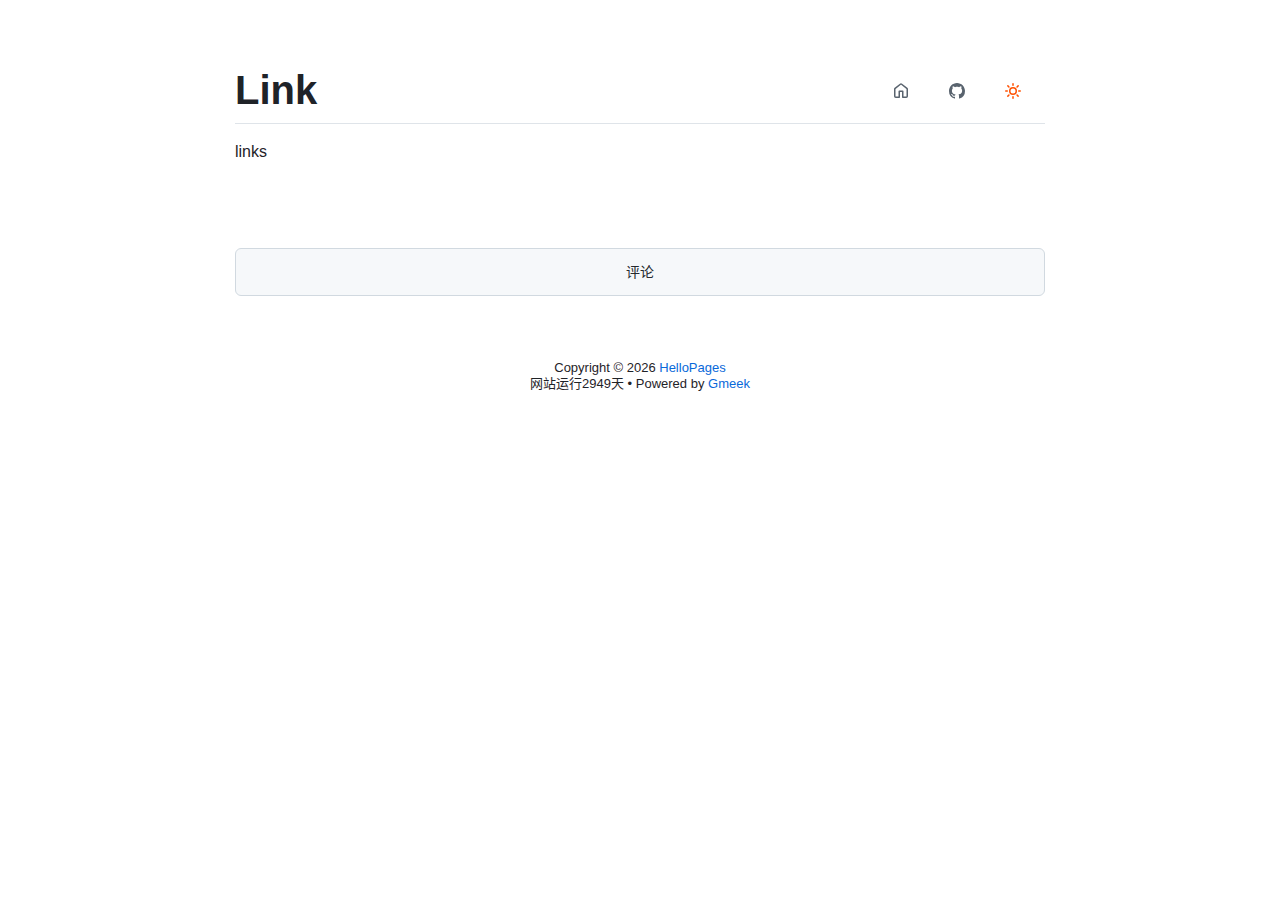
<file: docs/link.html>
<!DOCTYPE html>
<html data-color-mode="light" data-dark-theme="dark" data-light-theme="light" lang="zh-CN">
<head>
    <meta content="text/html; charset=utf-8" http-equiv="content-type" />
    <meta name="viewport" content="width=device-width,initial-scale=1.0">
    <meta http-equiv="X-UA-Compatible" content="IE=edge">
    <link href='primer.min.css' rel='stylesheet' />
    
    <link rel="icon" href="avatar.svg"><script>
        let theme = localStorage.getItem("meek_theme") || "light";
        document.documentElement.setAttribute("data-color-mode", theme);
    </script>
<meta name="description" content="links。">
<meta property="og:title" content="Link">
<meta property="og:description" content="links。">
<meta property="og:type" content="article">
<meta property="og:url" content="https://hellopages.github.io/homepage/link.html">
<meta property="og:image" content="honor.svg">
<title>Link</title>



</head>
<style>
body{box-sizing: border-box;min-width: 200px;max-width: 900px;margin: 20px auto;padding: 45px;font-size: 16px;font-family: sans-serif;line-height: 1.25;}
#header{display:flex;padding-bottom:8px;border-bottom: 1px solid var(--borderColor-muted, var(--color-border-muted));margin-bottom: 16px;}
#footer {margin-top:64px; text-align: center;font-size: small;}

</style>

<style>
.postTitle{margin: auto 0;font-size:40px;font-weight:bold;}
.title-right{display:flex;margin:auto 0 0 auto;}
.title-right .circle{padding: 14px 16px;margin-right:8px;}
#postBody{border-bottom: 1px solid var(--color-border-default);padding-bottom:36px;}
#postBody hr{height:2px;}
#cmButton{height:48px;margin-top:48px;}
#comments{margin-top:64px;}
.g-emoji{font-size:24px;}
@media (max-width: 600px) {
    body {padding: 8px;}
    .postTitle{font-size:24px;}
}

</style>




<body>
    <div id="header">
<h1 class="postTitle">Link</h1>
<div class="title-right">
    <a href="https://hellopages.github.io/homepage" id="buttonHome" class="btn btn-invisible circle" title="首页">
        <svg class="octicon" width="16" height="16">
            <path id="pathHome" fill-rule="evenodd"></path>
        </svg>
    </a>
    
    <a href="https://github.com/HelloPages/homepage/issues/8" target="_blank" class="btn btn-invisible circle" title="Issue">
        <svg class="octicon" width="16" height="16">
            <path id="pathIssue" fill-rule="evenodd"></path>
        </svg>
    </a>
    

    <a class="btn btn-invisible circle" onclick="modeSwitch();" title="切换主题">
        <svg class="octicon" width="16" height="16" >
            <path id="themeSwitch" fill-rule="evenodd"></path>
        </svg>
    </a>

</div>
</div>
    <div id="content">
<div class="markdown-body" id="postBody"><p>links</p></div>
<div style="font-size:small;margin-top:8px;float:right;"></div>

<button class="btn btn-block" type="button" onclick="openComments()" id="cmButton">评论</button>
<div class="comments" id="comments"></div>

</div>
    <div id="footer"><div id="footer1">Copyright © <span id="copyrightYear"></span> <a href="https://hellopages.github.io/homepage">HelloPages</a></div>
<div id="footer2">
    <span id="runday"></span><span>Powered by <a href="https://meekdai.com/Gmeek.html" target="_blank">Gmeek</a></span>
</div>

<script>
var now=new Date();
document.getElementById("copyrightYear").innerHTML=now.getFullYear();

if("06/27/2018"!=""){
    var startSite=new Date("06/27/2018");
    var diff=now.getTime()-startSite.getTime();
    var diffDay=Math.floor(diff/(1000*60*60*24));
    document.getElementById("runday").innerHTML="网站运行"+diffDay+"天"+" • ";
}
</script></div>
</body>
<script>
var IconList={'sun': 'M8 10.5a2.5 2.5 0 100-5 2.5 2.5 0 000 5zM8 12a4 4 0 100-8 4 4 0 000 8zM8 0a.75.75 0 01.75.75v1.5a.75.75 0 01-1.5 0V.75A.75.75 0 018 0zm0 13a.75.75 0 01.75.75v1.5a.75.75 0 01-1.5 0v-1.5A.75.75 0 018 13zM2.343 2.343a.75.75 0 011.061 0l1.06 1.061a.75.75 0 01-1.06 1.06l-1.06-1.06a.75.75 0 010-1.06zm9.193 9.193a.75.75 0 011.06 0l1.061 1.06a.75.75 0 01-1.06 1.061l-1.061-1.06a.75.75 0 010-1.061zM16 8a.75.75 0 01-.75.75h-1.5a.75.75 0 010-1.5h1.5A.75.75 0 0116 8zM3 8a.75.75 0 01-.75.75H.75a.75.75 0 010-1.5h1.5A.75.75 0 013 8zm10.657-5.657a.75.75 0 010 1.061l-1.061 1.06a.75.75 0 11-1.06-1.06l1.06-1.06a.75.75 0 011.06 0zm-9.193 9.193a.75.75 0 010 1.06l-1.06 1.061a.75.75 0 11-1.061-1.06l1.06-1.061a.75.75 0 011.061 0z', 'moon': 'M9.598 1.591a.75.75 0 01.785-.175 7 7 0 11-8.967 8.967.75.75 0 01.961-.96 5.5 5.5 0 007.046-7.046.75.75 0 01.175-.786zm1.616 1.945a7 7 0 01-7.678 7.678 5.5 5.5 0 107.678-7.678z', 'sync': 'M1.705 8.005a.75.75 0 0 1 .834.656 5.5 5.5 0 0 0 9.592 2.97l-1.204-1.204a.25.25 0 0 1 .177-.427h3.646a.25.25 0 0 1 .25.25v3.646a.25.25 0 0 1-.427.177l-1.38-1.38A7.002 7.002 0 0 1 1.05 8.84a.75.75 0 0 1 .656-.834ZM8 2.5a5.487 5.487 0 0 0-4.131 1.869l1.204 1.204A.25.25 0 0 1 4.896 6H1.25A.25.25 0 0 1 1 5.75V2.104a.25.25 0 0 1 .427-.177l1.38 1.38A7.002 7.002 0 0 1 14.95 7.16a.75.75 0 0 1-1.49.178A5.5 5.5 0 0 0 8 2.5Z', 'home': 'M6.906.664a1.749 1.749 0 0 1 2.187 0l5.25 4.2c.415.332.657.835.657 1.367v7.019A1.75 1.75 0 0 1 13.25 15h-3.5a.75.75 0 0 1-.75-.75V9H7v5.25a.75.75 0 0 1-.75.75h-3.5A1.75 1.75 0 0 1 1 13.25V6.23c0-.531.242-1.034.657-1.366l5.25-4.2Zm1.25 1.171a.25.25 0 0 0-.312 0l-5.25 4.2a.25.25 0 0 0-.094.196v7.019c0 .138.112.25.25.25H5.5V8.25a.75.75 0 0 1 .75-.75h3.5a.75.75 0 0 1 .75.75v5.25h2.75a.25.25 0 0 0 .25-.25V6.23a.25.25 0 0 0-.094-.195Z', 'github': 'M8 0c4.42 0 8 3.58 8 8a8.013 8.013 0 0 1-5.45 7.59c-.4.08-.55-.17-.55-.38 0-.27.01-1.13.01-2.2 0-.75-.25-1.23-.54-1.48 1.78-.2 3.65-.88 3.65-3.95 0-.88-.31-1.59-.82-2.15.08-.2.36-1.02-.08-2.12 0 0-.67-.22-2.2.82-.64-.18-1.32-.27-2-.27-.68 0-1.36.09-2 .27-1.53-1.03-2.2-.82-2.2-.82-.44 1.1-.16 1.92-.08 2.12-.51.56-.82 1.28-.82 2.15 0 3.06 1.86 3.75 3.64 3.95-.23.2-.44.55-.51 1.07-.46.21-1.61.55-2.33-.66-.15-.24-.6-.83-1.23-.82-.67.01-.27.38.01.53.34.19.73.9.82 1.13.16.45.68 1.31 2.69.94 0 .67.01 1.3.01 1.49 0 .21-.15.45-.55.38A7.995 7.995 0 0 1 0 8c0-4.42 3.58-8 8-8Z'};
var utterancesLoad=0;

let themeSettings={
    "dark": ["dark","moon","#00f0ff","dark-blue"],
    "light": ["light","sun","#ff5000","github-light"],
    "auto": ["auto","sync","","preferred-color-scheme"]
};
function changeTheme(mode, icon, color, utheme){
    document.documentElement.setAttribute("data-color-mode",mode);
    document.getElementById("themeSwitch").setAttribute("d",value=IconList[icon]);
    document.getElementById("themeSwitch").parentNode.style.color=color;
    if(utterancesLoad==1){utterancesTheme(utheme);}
}
function modeSwitch(){
    let currentMode=document.documentElement.getAttribute('data-color-mode');
    let newMode = currentMode === "light" ? "dark" : currentMode === "dark" ? "auto" : "light";
    localStorage.setItem("meek_theme", newMode);
    if(themeSettings[newMode]){
        changeTheme(...themeSettings[newMode]);
    }
}
function utterancesTheme(theme){
    const message={type:'set-theme',theme: theme};
    const iframe=document.getElementsByClassName('utterances-frame')[0];
    iframe.contentWindow.postMessage(message,'https://utteranc.es');
}
if(themeSettings[theme]){changeTheme(...themeSettings[theme]);}
console.log("\n %c Gmeek last https://github.com/Meekdai/Gmeek \n","padding:5px 0;background:#02d81d;color:#fff");
</script>

<script>
document.getElementById("pathHome").setAttribute("d",IconList["home"]);
document.getElementById("pathIssue").setAttribute("d",IconList["github"]);



function openComments(){
    cm=document.getElementById("comments");
    cmButton=document.getElementById("cmButton");
    cmButton.innerHTML="loading";
    span=document.createElement("span");
    span.setAttribute("class","AnimatedEllipsis");
    cmButton.appendChild(span);

    script=document.createElement("script");
    script.setAttribute("src","https://utteranc.es/client.js");
    script.setAttribute("repo","HelloPages/homepage");
    script.setAttribute("issue-term","title");
    
    if(localStorage.getItem("meek_theme")=="dark"){script.setAttribute("theme","dark-blue");}
    else if(localStorage.getItem("meek_theme")=="light") {script.setAttribute("theme","github-light");}
    else{script.setAttribute("theme","preferred-color-scheme");}
    
    script.setAttribute("crossorigin","anonymous");
    script.setAttribute("async","");
    cm.appendChild(script);

    int=self.setInterval("iFrameLoading()",200);
}

function iFrameLoading(){
    var utterances=document.getElementsByClassName('utterances');
    if(utterances.length==1){
        if(utterances[0].style.height!=""){
            utterancesLoad=1;
            int=window.clearInterval(int);
            document.getElementById("cmButton").style.display="none";
            console.log("utterances Load OK");
        }
    }
}



</script>


</html>
</file>
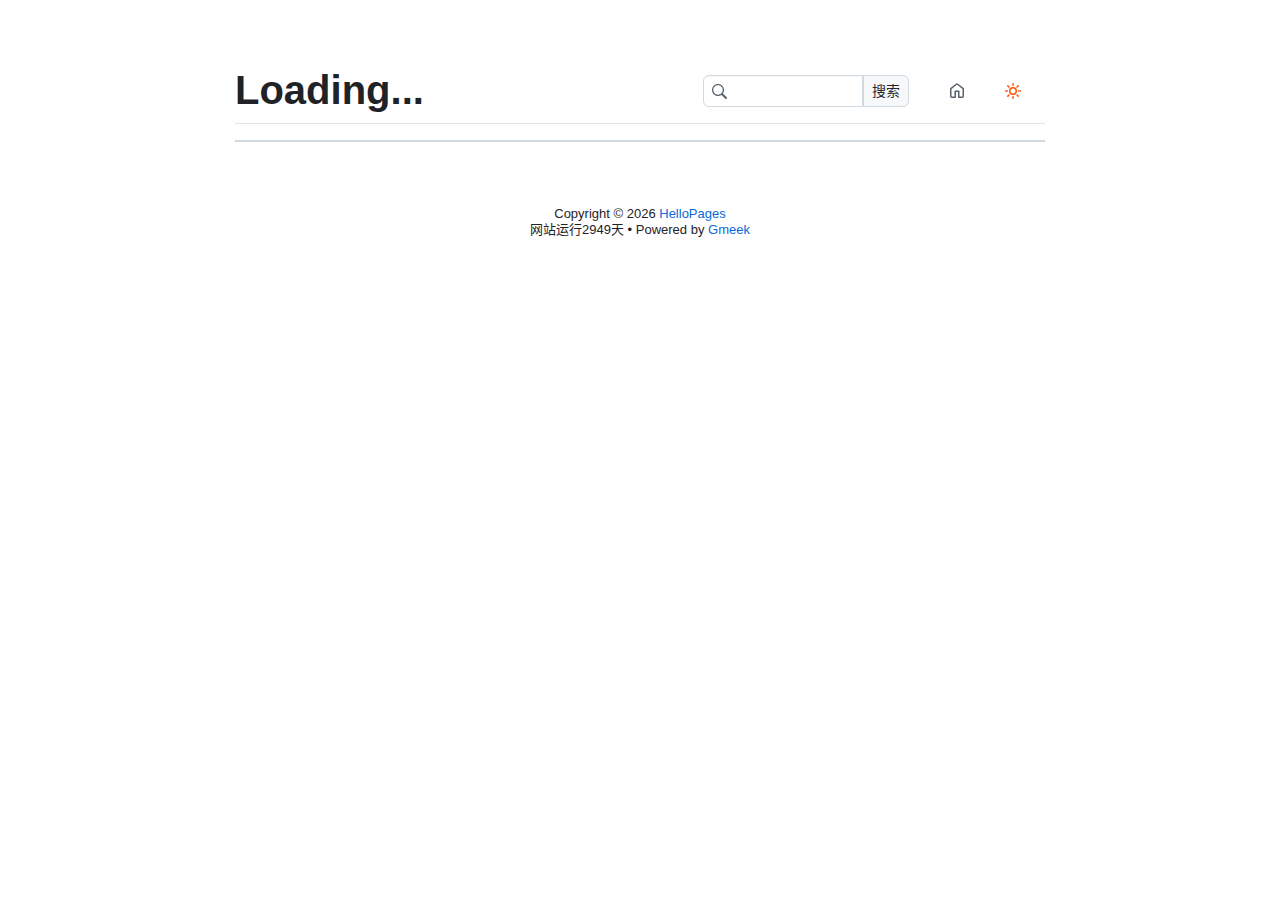
<file: docs/tag.html>
<!DOCTYPE html>
<html data-color-mode="light" data-dark-theme="dark" data-light-theme="light" lang="zh-CN">
<head>
    <meta content="text/html; charset=utf-8" http-equiv="content-type" />
    <meta name="viewport" content="width=device-width,initial-scale=1.0">
    <meta http-equiv="X-UA-Compatible" content="IE=edge">
    <link href='primer.min.css' rel='stylesheet' />
    
    <link rel="icon" href="avatar.svg"><script>
        let theme = localStorage.getItem("meek_theme") || "light";
        document.documentElement.setAttribute("data-color-mode", theme);
    </script>
<meta name="description" content="HelloPages search page">
<title>HelloPages - Tag</title>

</head>
<style>
body{box-sizing: border-box;min-width: 200px;max-width: 900px;margin: 20px auto;padding: 45px;font-size: 16px;font-family: sans-serif;line-height: 1.25;}
#header{display:flex;padding-bottom:8px;border-bottom: 1px solid var(--borderColor-muted, var(--color-border-muted));margin-bottom: 16px;}
#footer {margin-top:64px; text-align: center;font-size: small;}

</style>

<style>
.tagTitle{margin:auto 0;font-size:40px;font-weight:bold;overflow:hidden;white-space:nowrap;text-overflow:ellipsis;}
.title-right{display:flex;margin:auto 0 0 auto;}
.title-right .circle{padding: 14px 16px;margin-right:8px;}

.subnav-search{width:222px;margin-top:8px;margin-right:8px;}
.subnav-search-input{width:160px;border-top-right-radius:0px;border-bottom-right-radius:0px;}
.subnav-search button{padding:5px 8px;border-top-left-radius:0px;border-bottom-left-radius:0px;}

.SideNav-icon{margin-right:16px}
.Label{color: #fff;margin-left:4px;}
#taglabel .Label {margin-bottom:8px;}
.Counter{color:#fff;background-color:rgba(234, 238, 242, 0.5)}

.genTime{float: right;}
.d-flex{min-width:0;}
.listTitle{overflow:hidden;white-space:nowrap;text-overflow: ellipsis;max-width: 100%;}
.listLabels{white-space:nowrap;}

@media (max-width: 600px) {
    body { padding: 8px;}
    .tagTitle{display:none;}
    .LabelTime{display:none;}
}
</style>


<body>
    <div id="header">
<span class="tagTitle"><span>Loading</span><span class="AnimatedEllipsis"></span></span>
<div class="title-right">
    <div class="subnav-search">
        <input type="search" class="form-control subnav-search-input float-left" aria-label="Search site" value="" style="height:32px;">
        <button class="btn float-left" type="submit" onclick="javascript:searchShow()">搜索</button>
        <svg class="subnav-search-icon octicon octicon-search" width="16" height="16" viewBox="0 0 16 16" aria-hidden="true">
            <path id="searchSVG" fill-rule="evenodd"></path>
        </svg>
    </div>
    <a href="https://hellopages.github.io/homepage" id="buttonHome" class="btn btn-invisible circle" title="首页">
        <svg class="octicon" width="16" height="16">
            <path id="pathHome" fill-rule="evenodd"></path>
        </svg>
    </a>
    <a class="btn btn-invisible circle" onclick="modeSwitch()" title="切换主题">
        <svg class="octicon" width="16" height="16" >
            <path id="themeSwitch" fill-rule="evenodd"></path>
        </svg>
    </a>
</div>
</div>
    <div id="content">
<div id="taglabel" style="margin-bottom:8px;"></div>
<nav class="SideNav"></nav>
<div class="notFind" style="display:none;font-size:24px;margin:8px;">Not Find</div>
</div>
    <div id="footer"><div id="footer1">Copyright © <span id="copyrightYear"></span> <a href="https://hellopages.github.io/homepage">HelloPages</a></div>
<div id="footer2">
    <span id="runday"></span><span>Powered by <a href="https://meekdai.com/Gmeek.html" target="_blank">Gmeek</a></span>
</div>

<script>
var now=new Date();
document.getElementById("copyrightYear").innerHTML=now.getFullYear();

if("06/27/2018"!=""){
    var startSite=new Date("06/27/2018");
    var diff=now.getTime()-startSite.getTime();
    var diffDay=Math.floor(diff/(1000*60*60*24));
    document.getElementById("runday").innerHTML="网站运行"+diffDay+"天"+" • ";
}
</script></div>
</body>
<script>
var IconList={'sun': 'M8 10.5a2.5 2.5 0 100-5 2.5 2.5 0 000 5zM8 12a4 4 0 100-8 4 4 0 000 8zM8 0a.75.75 0 01.75.75v1.5a.75.75 0 01-1.5 0V.75A.75.75 0 018 0zm0 13a.75.75 0 01.75.75v1.5a.75.75 0 01-1.5 0v-1.5A.75.75 0 018 13zM2.343 2.343a.75.75 0 011.061 0l1.06 1.061a.75.75 0 01-1.06 1.06l-1.06-1.06a.75.75 0 010-1.06zm9.193 9.193a.75.75 0 011.06 0l1.061 1.06a.75.75 0 01-1.06 1.061l-1.061-1.06a.75.75 0 010-1.061zM16 8a.75.75 0 01-.75.75h-1.5a.75.75 0 010-1.5h1.5A.75.75 0 0116 8zM3 8a.75.75 0 01-.75.75H.75a.75.75 0 010-1.5h1.5A.75.75 0 013 8zm10.657-5.657a.75.75 0 010 1.061l-1.061 1.06a.75.75 0 11-1.06-1.06l1.06-1.06a.75.75 0 011.06 0zm-9.193 9.193a.75.75 0 010 1.06l-1.06 1.061a.75.75 0 11-1.061-1.06l1.06-1.061a.75.75 0 011.061 0z', 'moon': 'M9.598 1.591a.75.75 0 01.785-.175 7 7 0 11-8.967 8.967.75.75 0 01.961-.96 5.5 5.5 0 007.046-7.046.75.75 0 01.175-.786zm1.616 1.945a7 7 0 01-7.678 7.678 5.5 5.5 0 107.678-7.678z', 'sync': 'M1.705 8.005a.75.75 0 0 1 .834.656 5.5 5.5 0 0 0 9.592 2.97l-1.204-1.204a.25.25 0 0 1 .177-.427h3.646a.25.25 0 0 1 .25.25v3.646a.25.25 0 0 1-.427.177l-1.38-1.38A7.002 7.002 0 0 1 1.05 8.84a.75.75 0 0 1 .656-.834ZM8 2.5a5.487 5.487 0 0 0-4.131 1.869l1.204 1.204A.25.25 0 0 1 4.896 6H1.25A.25.25 0 0 1 1 5.75V2.104a.25.25 0 0 1 .427-.177l1.38 1.38A7.002 7.002 0 0 1 14.95 7.16a.75.75 0 0 1-1.49.178A5.5 5.5 0 0 0 8 2.5Z', 'home': 'M6.906.664a1.749 1.749 0 0 1 2.187 0l5.25 4.2c.415.332.657.835.657 1.367v7.019A1.75 1.75 0 0 1 13.25 15h-3.5a.75.75 0 0 1-.75-.75V9H7v5.25a.75.75 0 0 1-.75.75h-3.5A1.75 1.75 0 0 1 1 13.25V6.23c0-.531.242-1.034.657-1.366l5.25-4.2Zm1.25 1.171a.25.25 0 0 0-.312 0l-5.25 4.2a.25.25 0 0 0-.094.196v7.019c0 .138.112.25.25.25H5.5V8.25a.75.75 0 0 1 .75-.75h3.5a.75.75 0 0 1 .75.75v5.25h2.75a.25.25 0 0 0 .25-.25V6.23a.25.25 0 0 0-.094-.195Z', 'search': 'M15.7 13.3l-3.81-3.83A5.93 5.93 0 0 0 13 6c0-3.31-2.69-6-6-6S1 2.69 1 6s2.69 6 6 6c1.3 0 2.48-.41 3.47-1.11l3.83 3.81c.19.2.45.3.7.3.25 0 .52-.09.7-.3a.996.996 0 0 0 0-1.41v.01zM7 10.7c-2.59 0-4.7-2.11-4.7-4.7 0-2.59 2.11-4.7 4.7-4.7 2.59 0 4.7 2.11 4.7 4.7 0 2.59-2.11 4.7-4.7 4.7z', 'post': 'M0 3.75C0 2.784.784 2 1.75 2h12.5c.966 0 1.75.784 1.75 1.75v8.5A1.75 1.75 0 0 1 14.25 14H1.75A1.75 1.75 0 0 1 0 12.25Zm1.75-.25a.25.25 0 0 0-.25.25v8.5c0 .138.112.25.25.25h12.5a.25.25 0 0 0 .25-.25v-8.5a.25.25 0 0 0-.25-.25ZM3.5 6.25a.75.75 0 0 1 .75-.75h7a.75.75 0 0 1 0 1.5h-7a.75.75 0 0 1-.75-.75Zm.75 2.25h4a.75.75 0 0 1 0 1.5h-4a.75.75 0 0 1 0-1.5Z'};
var utterancesLoad=0;

let themeSettings={
    "dark": ["dark","moon","#00f0ff","dark-blue"],
    "light": ["light","sun","#ff5000","github-light"],
    "auto": ["auto","sync","","preferred-color-scheme"]
};
function changeTheme(mode, icon, color, utheme){
    document.documentElement.setAttribute("data-color-mode",mode);
    document.getElementById("themeSwitch").setAttribute("d",value=IconList[icon]);
    document.getElementById("themeSwitch").parentNode.style.color=color;
    if(utterancesLoad==1){utterancesTheme(utheme);}
}
function modeSwitch(){
    let currentMode=document.documentElement.getAttribute('data-color-mode');
    let newMode = currentMode === "light" ? "dark" : currentMode === "dark" ? "auto" : "light";
    localStorage.setItem("meek_theme", newMode);
    if(themeSettings[newMode]){
        changeTheme(...themeSettings[newMode]);
    }
}
function utterancesTheme(theme){
    const message={type:'set-theme',theme: theme};
    const iframe=document.getElementsByClassName('utterances-frame')[0];
    iframe.contentWindow.postMessage(message,'https://utteranc.es');
}
if(themeSettings[theme]){changeTheme(...themeSettings[theme]);}
console.log("\n %c Gmeek last https://github.com/Meekdai/Gmeek \n","padding:5px 0;background:#02d81d;color:#fff");
</script>

<script>
document.getElementById("pathHome").setAttribute("d",IconList["home"]);
document.getElementById("searchSVG").setAttribute("d",IconList["search"]);

tagList=[];
labelsCount={};
jsonData='';
let requestJson="postList.json"
let request=new XMLHttpRequest();
request.open("GET",requestJson);
request.responseType='text';
request.send();
request.onload=function(){
    jsonData=JSON.parse(request.response);
    console.log(jsonData);
    showList(labelsCount);
    setClassDisplay(decodeURI(window.location.hash.slice(1)));
}

function showList(labelsCount){
    let SideNav=document.getElementsByClassName("SideNav")[0];
    SideNav.classList.add("border");
    let taglabel=document.getElementById("taglabel");

    jsonData['labelColorDict']["All"]="#000";
    labelsCount["All"]=0;
    for (let key in jsonData) {
        if (key !== 'labelColorDict' && Array.isArray(jsonData[key]['labels'])) {
            labelsCount["All"]++;
            for (let label of jsonData[key]['labels']) {
                labelsCount[label] = (labelsCount[label] || 0) + 1;
            }
        }
    }

    let sortedLabelsList = Object.keys(labelsCount).sort((a, b) => labelsCount[b] - labelsCount[a]);
    for (let label of sortedLabelsList) {
        tagList.push(label);
        let showLabels = document.createElement("button");
        showLabels.setAttribute("class", "Label");
        showLabels.setAttribute("style", "background-color:" + jsonData['labelColorDict'][label]+";padding:4px;");
        showLabels.innerHTML="&nbsp;&nbsp;"+label+" ";
        showLabels.setAttribute("onclick", "javascript:updateShowTag('" + label + "');");

        let LabelNum=document.createElement("span");
        LabelNum.setAttribute("class","Counter");
        LabelNum.innerHTML=labelsCount[label];
        showLabels.appendChild(LabelNum);
        taglabel.appendChild(showLabels);
    }

    for(i in jsonData){
        if(i!='labelColorDict'){
            let div=document.createElement("div");
            div.setAttribute("class","lists "+jsonData[i]['labels'].join(" "));
            let item=document.createElement("a");
            item.setAttribute("class","SideNav-item d-flex flex-items-center flex-justify-between");
            item.setAttribute("href",jsonData[i]['postUrl']);

            let center=document.createElement("div");
            center.setAttribute("class","d-flex flex-items-center");

            svg=document.createElementNS('http://www.w3.org/2000/svg','svg');
            path=document.createElementNS("http://www.w3.org/2000/svg","path"); 
            span=document.createElement("span");
            svg.setAttributeNS(null,"class","SideNav-icon octicon");
            svg.setAttributeNS(null,"style","width:16px;height:16px");
            path.setAttributeNS(null, "d", IconList["post"]);
            svg.appendChild(path);

            let title=document.createElement("span");
            title.setAttribute("class","listTitle");
            title.innerHTML=jsonData[i]['postTitle'];
            center.appendChild(svg);
            center.appendChild(title);

            let listLabels=document.createElement("div");
            listLabels.setAttribute("class","listLabels");
            
            for(label of jsonData[i]['labels']){
                let LabelName=document.createElement("span");
                LabelName.setAttribute("class","Label LabelName");
                LabelName.setAttribute("style","background-color:"+jsonData['labelColorDict'][label]);
                LabelName.innerHTML=label;
                listLabels.appendChild(LabelName);
            }
            let LabelTime=document.createElement("span");
            LabelTime.setAttribute("class","Label LabelTime");
            LabelTime.setAttribute("style","background-color:"+jsonData[i]['dateLabelColor']);
            LabelTime.innerHTML=jsonData[i]['createdDate'];
            listLabels.appendChild(LabelTime);

            item.appendChild(center);
            item.appendChild(listLabels);
            div.appendChild(item);
            SideNav.appendChild(div);
        }
    }
}

function updateShowTag(label){
    if(window.location.hash.slice(1)!=encodeURI(label)){
        window.location.hash="#"+(label);
        setClassDisplay(label);
    }
}

function setClassDisplay(label){
    let lists = document.getElementsByClassName("lists");
    let tagTitle = document.getElementsByClassName("tagTitle")[0];
    tagTitle.innerHTML="Tag #"+label;
    document.title=label+" - HelloPages";
    document.getElementsByClassName("subnav-search-input")[0].value='';
    if(label=="All"){
        for(let i = 0; i < lists.length; i++){lists[i].style.display='block';}
        document.getElementsByClassName("notFind")[0].style.display='none';
    }
    else if(tagList.indexOf(label)!=-1){
        for(let i = 0; i < lists.length; i++){
            lists[i].style.display='none';
        }

        let labels = document.getElementsByClassName(label);
        for(let i = 0; i < labels.length; i++){
            labels[i].style.display='block';
        }
        document.getElementsByClassName("notFind")[0].style.display='none';
    }
    else{
        document.getElementsByClassName("subnav-search-input")[0].value=label;
        searchShow();
    }
}

function searchShow(){
    let lists = document.getElementsByClassName("lists");
    let tagTitle = document.getElementsByClassName("tagTitle")[0];
    let searchInput = document.getElementsByClassName("subnav-search-input")[0].value;
    tagTitle.innerHTML="Search #"+searchInput;
    if(searchInput==''){document.title="Search - HelloPages";}
    else{document.title=searchInput+" - HelloPages";}
    let a=0;
    window.location.hash="#"+(searchInput);
    for(let i = 0; i < lists.length; i++){
        if(lists[i].childNodes[0].childNodes[0].childNodes[1].innerHTML.toUpperCase().indexOf(searchInput.toUpperCase())==-1){lists[i].style.display='none';}
        else{lists[i].style.display='block';a=a+1;}
    }
    if(a==0){
        let notFind=document.getElementsByClassName("notFind")[0];
        notFind.style.display='block';
        notFind.innerHTML='Not Find "'+searchInput+'"';
    }
    else{document.getElementsByClassName("notFind")[0].style.display='none';}
}

</script>

</html>
</file>
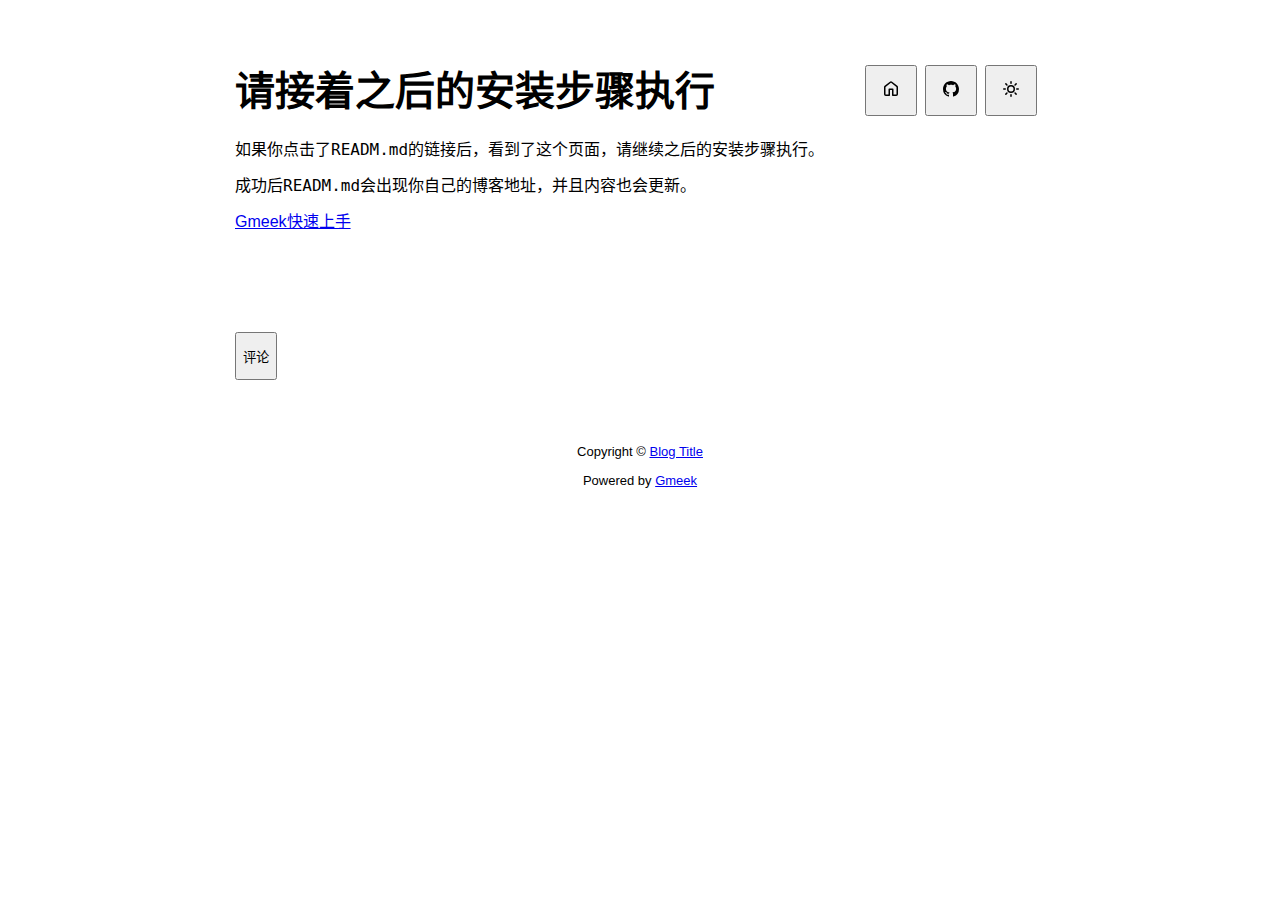
<file: docs/post/qing-jie-zhao-zhi-hou-de-an-zhuang-bu-zou-zhi-xing.html>
<!DOCTYPE html>
<html data-color-mode="light" data-dark-theme="dark" data-light-theme="light" lang="zh-CN">
<head>
    <meta content="text/html; charset=utf-8" http-equiv="content-type" />
    <meta name="viewport" content="width=device-width,initial-scale=1.0">
    <meta http-equiv="X-UA-Compatible" content="IE=edge">
    <link href="//cdn.staticfile.org/Primer/21.0.7/primer.css" rel="stylesheet" />
    <link rel="icon" href="https://github.githubassets.com/favicons/favicon.svg">
    <script>
        if(localStorage.getItem("meek_theme")==null){}
        else if(localStorage.getItem("meek_theme")=="dark"){document.getElementsByTagName("html")[0].attributes.getNamedItem("data-color-mode").value="dark";}
        else if(localStorage.getItem("meek_theme")=="light"){document.getElementsByTagName("html")[0].attributes.getNamedItem("data-color-mode").value="light";}
    </script>
    
<meta name="description" content="请接着之后的安装步骤执行">
<title>请接着之后的安装步骤执行</title>


</head>
<style>
body{box-sizing: border-box;min-width: 200px;max-width: 900px;margin: 20px auto;padding: 45px;font-size: 16px;font-family: sans-serif;line-height: 1.25;}
#header{display:flex;padding-bottom:8px;border-bottom: 1px solid var(--borderColor-muted, var(--color-border-muted));margin-bottom: 16px;}
#footer {margin-top:64px; text-align: center;font-size: small;}

</style>

<style>
.postTitle{margin: auto 0;font-size:40px;font-weight:bold;}
.title-right{display:flex;margin:auto 0 0 auto;}
.title-right .circle{padding: 14px 16px;margin-right:8px;}
#postBody{border-bottom: 1px solid var(--color-border-default);padding-bottom:36px;}
#postBody hr{height:2px;}
#cmButton{height:48px;margin-top:48px;}
#comments{margin-top:64px;}
.g-emoji{font-size:24px;}
@media (max-width: 600px) {
    body {padding: 8px;}
    .postTitle{font-size:24px;}
}
</style>




<body>
    <div id="header">
<h1 class="postTitle">请接着之后的安装步骤执行</h1>
<div class="title-right">
    
    <a href="https://Meekdai.github.io/Gmeek-template"><button id="buttonHome" class="btn btn-invisible circle" title="首页">
        <svg class="octicon" width="16" height="16">
            <path id="pathHome" fill-rule="evenodd" d="M6.906.664a1.749 1.749 0 0 1 2.187 0l5.25 4.2c.415.332.657.835.657 1.367v7.019A1.75 1.75 0 0 1 13.25 15h-3.5a.75.75 0 0 1-.75-.75V9H7v5.25a.75.75 0 0 1-.75.75h-3.5A1.75 1.75 0 0 1 1 13.25V6.23c0-.531.242-1.034.657-1.366l5.25-4.2Zm1.25 1.171a.25.25 0 0 0-.312 0l-5.25 4.2a.25.25 0 0 0-.094.196v7.019c0 .138.112.25.25.25H5.5V8.25a.75.75 0 0 1 .75-.75h3.5a.75.75 0 0 1 .75.75v5.25h2.75a.25.25 0 0 0 .25-.25V6.23a.25.25 0 0 0-.094-.195Z"></path>
        </svg>
    </button></a>

    
    <a href="https://github.com/Meekdai/Gmeek-template/issues/2" target="_blank"><button class="btn btn-invisible circle" title="Issue">
        <svg class="octicon" width="16" height="16">
            <path id="pathIssue" fill-rule="evenodd" d="M8 0c4.42 0 8 3.58 8 8a8.013 8.013 0 0 1-5.45 7.59c-.4.08-.55-.17-.55-.38 0-.27.01-1.13.01-2.2 0-.75-.25-1.23-.54-1.48 1.78-.2 3.65-.88 3.65-3.95 0-.88-.31-1.59-.82-2.15.08-.2.36-1.02-.08-2.12 0 0-.67-.22-2.2.82-.64-.18-1.32-.27-2-.27-.68 0-1.36.09-2 .27-1.53-1.03-2.2-.82-2.2-.82-.44 1.1-.16 1.92-.08 2.12-.51.56-.82 1.28-.82 2.15 0 3.06 1.86 3.75 3.64 3.95-.23.2-.44.55-.51 1.07-.46.21-1.61.55-2.33-.66-.15-.24-.6-.83-1.23-.82-.67.01-.27.38.01.53.34.19.73.9.82 1.13.16.45.68 1.31 2.69.94 0 .67.01 1.3.01 1.49 0 .21-.15.45-.55.38A7.995 7.995 0 0 1 0 8c0-4.42 3.58-8 8-8Z"></path>
        </svg>
    </button></a>
    

    <button class="btn btn-invisible circle" onclick="modeSwitch();" title="切换主题">
        <svg class="octicon" width="16" height="16" >
            <path id="themeSwitch" fill-rule="evenodd"></path>
        </svg>
    </button>

</div>
</div>
    <div id="content">
<div class="markdown-body" id="postBody"><p>如果你点击了<code class="notranslate">READM.md</code>的链接后，看到了这个页面，请继续之后的安装步骤执行。</p>
<p>成功后<code class="notranslate">READM.md</code>会出现你自己的博客地址，并且内容也会更新。</p>
<p><a href="https://blog.meekdai.com/post/Gmeek-kuai-su-shang-shou.html" rel="nofollow">Gmeek快速上手</a></p></div>
<div style="font-size:small;margin-top:8px;float:right;"></div>
<button class="btn btn-block" type="button" onclick="openComments()" id="cmButton">评论</button>
<div class="comments" id="comments"></div>
</div>
    <div id="footer">Copyright © <span id="year"></span><a href="https://Meekdai.github.io/Gmeek-template"> Blog Title </a>
<p>
<span id="runday"></span>Powered by <a href="https://meekdai.com/Gmeek.html" target="_blank">Gmeek</a>
</p>

<script>
if(""!=""){
    var now=new Date();
    var startSite=new Date("");
    var diff=now.getTime()-startSite.getTime();
    var diffDay=Math.floor(diff/(1000*60*60*24));
    document.getElementById("year").innerHTML=now.getFullYear();
    if(""!=""){document.getElementById("runday").innerHTML=" • "+"网站运行"+diffDay+"天"+" • ";}
    else{document.getElementById("runday").innerHTML="网站运行"+diffDay+"天"+" • ";}
}
</script>
</div>
</body>
<script>
var IconList={'post': 'M0 3.75C0 2.784.784 2 1.75 2h12.5c.966 0 1.75.784 1.75 1.75v8.5A1.75 1.75 0 0 1 14.25 14H1.75A1.75 1.75 0 0 1 0 12.25Zm1.75-.25a.25.25 0 0 0-.25.25v8.5c0 .138.112.25.25.25h12.5a.25.25 0 0 0 .25-.25v-8.5a.25.25 0 0 0-.25-.25ZM3.5 6.25a.75.75 0 0 1 .75-.75h7a.75.75 0 0 1 0 1.5h-7a.75.75 0 0 1-.75-.75Zm.75 2.25h4a.75.75 0 0 1 0 1.5h-4a.75.75 0 0 1 0-1.5Z', 'link': 'm7.775 3.275 1.25-1.25a3.5 3.5 0 1 1 4.95 4.95l-2.5 2.5a3.5 3.5 0 0 1-4.95 0 .751.751 0 0 1 .018-1.042.751.751 0 0 1 1.042-.018 1.998 1.998 0 0 0 2.83 0l2.5-2.5a2.002 2.002 0 0 0-2.83-2.83l-1.25 1.25a.751.751 0 0 1-1.042-.018.751.751 0 0 1-.018-1.042Zm-4.69 9.64a1.998 1.998 0 0 0 2.83 0l1.25-1.25a.751.751 0 0 1 1.042.018.751.751 0 0 1 .018 1.042l-1.25 1.25a3.5 3.5 0 1 1-4.95-4.95l2.5-2.5a3.5 3.5 0 0 1 4.95 0 .751.751 0 0 1-.018 1.042.751.751 0 0 1-1.042.018 1.998 1.998 0 0 0-2.83 0l-2.5 2.5a1.998 1.998 0 0 0 0 2.83Z', 'about': 'M10.561 8.073a6.005 6.005 0 0 1 3.432 5.142.75.75 0 1 1-1.498.07 4.5 4.5 0 0 0-8.99 0 .75.75 0 0 1-1.498-.07 6.004 6.004 0 0 1 3.431-5.142 3.999 3.999 0 1 1 5.123 0ZM10.5 5a2.5 2.5 0 1 0-5 0 2.5 2.5 0 0 0 5 0Z', 'sun': 'M8 10.5a2.5 2.5 0 100-5 2.5 2.5 0 000 5zM8 12a4 4 0 100-8 4 4 0 000 8zM8 0a.75.75 0 01.75.75v1.5a.75.75 0 01-1.5 0V.75A.75.75 0 018 0zm0 13a.75.75 0 01.75.75v1.5a.75.75 0 01-1.5 0v-1.5A.75.75 0 018 13zM2.343 2.343a.75.75 0 011.061 0l1.06 1.061a.75.75 0 01-1.06 1.06l-1.06-1.06a.75.75 0 010-1.06zm9.193 9.193a.75.75 0 011.06 0l1.061 1.06a.75.75 0 01-1.06 1.061l-1.061-1.06a.75.75 0 010-1.061zM16 8a.75.75 0 01-.75.75h-1.5a.75.75 0 010-1.5h1.5A.75.75 0 0116 8zM3 8a.75.75 0 01-.75.75H.75a.75.75 0 010-1.5h1.5A.75.75 0 013 8zm10.657-5.657a.75.75 0 010 1.061l-1.061 1.06a.75.75 0 11-1.06-1.06l1.06-1.06a.75.75 0 011.06 0zm-9.193 9.193a.75.75 0 010 1.06l-1.06 1.061a.75.75 0 11-1.061-1.06l1.06-1.061a.75.75 0 011.061 0z', 'moon': 'M9.598 1.591a.75.75 0 01.785-.175 7 7 0 11-8.967 8.967.75.75 0 01.961-.96 5.5 5.5 0 007.046-7.046.75.75 0 01.175-.786zm1.616 1.945a7 7 0 01-7.678 7.678 5.5 5.5 0 107.678-7.678z', 'search': 'M15.7 13.3l-3.81-3.83A5.93 5.93 0 0 0 13 6c0-3.31-2.69-6-6-6S1 2.69 1 6s2.69 6 6 6c1.3 0 2.48-.41 3.47-1.11l3.83 3.81c.19.2.45.3.7.3.25 0 .52-.09.7-.3a.996.996 0 0 0 0-1.41v.01zM7 10.7c-2.59 0-4.7-2.11-4.7-4.7 0-2.59 2.11-4.7 4.7-4.7 2.59 0 4.7 2.11 4.7 4.7 0 2.59-2.11 4.7-4.7 4.7z', 'rss': 'M2.002 2.725a.75.75 0 0 1 .797-.699C8.79 2.42 13.58 7.21 13.974 13.201a.75.75 0 0 1-1.497.098 10.502 10.502 0 0 0-9.776-9.776.747.747 0 0 1-.7-.798ZM2.84 7.05h-.002a7.002 7.002 0 0 1 6.113 6.111.75.75 0 0 1-1.49.178 5.503 5.503 0 0 0-4.8-4.8.75.75 0 0 1 .179-1.489ZM2 13a1 1 0 1 1 2 0 1 1 0 0 1-2 0Z', 'upload': 'M2.75 14A1.75 1.75 0 0 1 1 12.25v-2.5a.75.75 0 0 1 1.5 0v2.5c0 .138.112.25.25.25h10.5a.25.25 0 0 0 .25-.25v-2.5a.75.75 0 0 1 1.5 0v2.5A1.75 1.75 0 0 1 13.25 14Z M11.78 4.72a.749.749 0 1 1-1.06 1.06L8.75 3.811V9.5a.75.75 0 0 1-1.5 0V3.811L5.28 5.78a.749.749 0 1 1-1.06-1.06l3.25-3.25a.749.749 0 0 1 1.06 0l3.25 3.25Z', 'github': 'M8 0c4.42 0 8 3.58 8 8a8.013 8.013 0 0 1-5.45 7.59c-.4.08-.55-.17-.55-.38 0-.27.01-1.13.01-2.2 0-.75-.25-1.23-.54-1.48 1.78-.2 3.65-.88 3.65-3.95 0-.88-.31-1.59-.82-2.15.08-.2.36-1.02-.08-2.12 0 0-.67-.22-2.2.82-.64-.18-1.32-.27-2-.27-.68 0-1.36.09-2 .27-1.53-1.03-2.2-.82-2.2-.82-.44 1.1-.16 1.92-.08 2.12-.51.56-.82 1.28-.82 2.15 0 3.06 1.86 3.75 3.64 3.95-.23.2-.44.55-.51 1.07-.46.21-1.61.55-2.33-.66-.15-.24-.6-.83-1.23-.82-.67.01-.27.38.01.53.34.19.73.9.82 1.13.16.45.68 1.31 2.69.94 0 .67.01 1.3.01 1.49 0 .21-.15.45-.55.38A7.995 7.995 0 0 1 0 8c0-4.42 3.58-8 8-8Z', 'home': 'M6.906.664a1.749 1.749 0 0 1 2.187 0l5.25 4.2c.415.332.657.835.657 1.367v7.019A1.75 1.75 0 0 1 13.25 15h-3.5a.75.75 0 0 1-.75-.75V9H7v5.25a.75.75 0 0 1-.75.75h-3.5A1.75 1.75 0 0 1 1 13.25V6.23c0-.531.242-1.034.657-1.366l5.25-4.2Zm1.25 1.171a.25.25 0 0 0-.312 0l-5.25 4.2a.25.25 0 0 0-.094.196v7.019c0 .138.112.25.25.25H5.5V8.25a.75.75 0 0 1 .75-.75h3.5a.75.75 0 0 1 .75.75v5.25h2.75a.25.25 0 0 0 .25-.25V6.23a.25.25 0 0 0-.094-.195Z'};
var utterancesLoad=0;
if(localStorage.getItem("meek_theme")==null){localStorage.setItem("meek_theme","light");changeLight();}
else if(localStorage.getItem("meek_theme")=="dark"){changeDark();}
else if(localStorage.getItem("meek_theme")=="light"){changeLight();}

function changeDark(){
    document.getElementsByTagName("html")[0].attributes.getNamedItem("data-color-mode").value="dark";
    document.getElementById("themeSwitch").setAttribute("d",value=IconList["moon"]);
    document.getElementById("themeSwitch").parentNode.style.color="#00f0ff";
    if(utterancesLoad==1){utterancesTheme("dark-blue");}
}
function changeLight(){
    document.getElementsByTagName("html")[0].attributes.getNamedItem("data-color-mode").value="light";
    document.getElementById("themeSwitch").setAttribute("d",value=IconList["sun"]);
    document.getElementById("themeSwitch").parentNode.style.color="#ff5000";
    if(utterancesLoad==1){utterancesTheme("github-light");}
}
function modeSwitch(){
    if(document.getElementsByTagName("html")[0].attributes[0].value=="light"){changeDark();localStorage.setItem("meek_theme","dark");}
    else{changeLight();localStorage.setItem("meek_theme","light");}
}
function utterancesTheme(theme){
    const message = {type: 'set-theme',theme: theme};
    const iframe = document.getElementsByClassName('utterances-frame')[0];
    iframe.contentWindow.postMessage(message, 'https://utteranc.es');
}

console.log("\n %c Gmeek last %c https://github.com/Meekdai/Gmeek \n\n", "color: #fff; background-image: linear-gradient(90deg, rgb(47, 172, 178) 0%, rgb(45, 190, 96) 100%); padding:5px 1px;", "background-image: linear-gradient(90deg, rgb(45, 190, 96) 0%, rgb(255, 255, 255) 100%); padding:5px 0;");
</script>

<script>



function openComments(){
    cm=document.getElementById("comments");
    cmButton=document.getElementById("cmButton");
    cmButton.innerHTML="loading";
    span=document.createElement("span");
    span.setAttribute("class","AnimatedEllipsis");
    cmButton.appendChild(span);

    script=document.createElement("script");
    script.setAttribute("src","https://utteranc.es/client.js");
    script.setAttribute("repo","Meekdai/Gmeek-template");
    script.setAttribute("issue-term","title");
    if(localStorage.getItem("meek_theme")=="dark"){script.setAttribute("theme","dark-blue");}
    else{script.setAttribute("theme","github-light");}
    script.setAttribute("crossorigin","anonymous");
    script.setAttribute("async","");
    cm.appendChild(script);

    int=self.setInterval("iFrameLoading()",200);
}

function iFrameLoading(){
    var utterances=document.getElementsByClassName('utterances');
    if(utterances.length==1){
        if(utterances[0].style.height!=""){
            utterancesLoad=1;
            int=window.clearInterval(int);
            document.getElementById("cmButton").style.display="none";
            console.log("utterances Load OK");
        }
    }
}

</script>




</html>
</file>
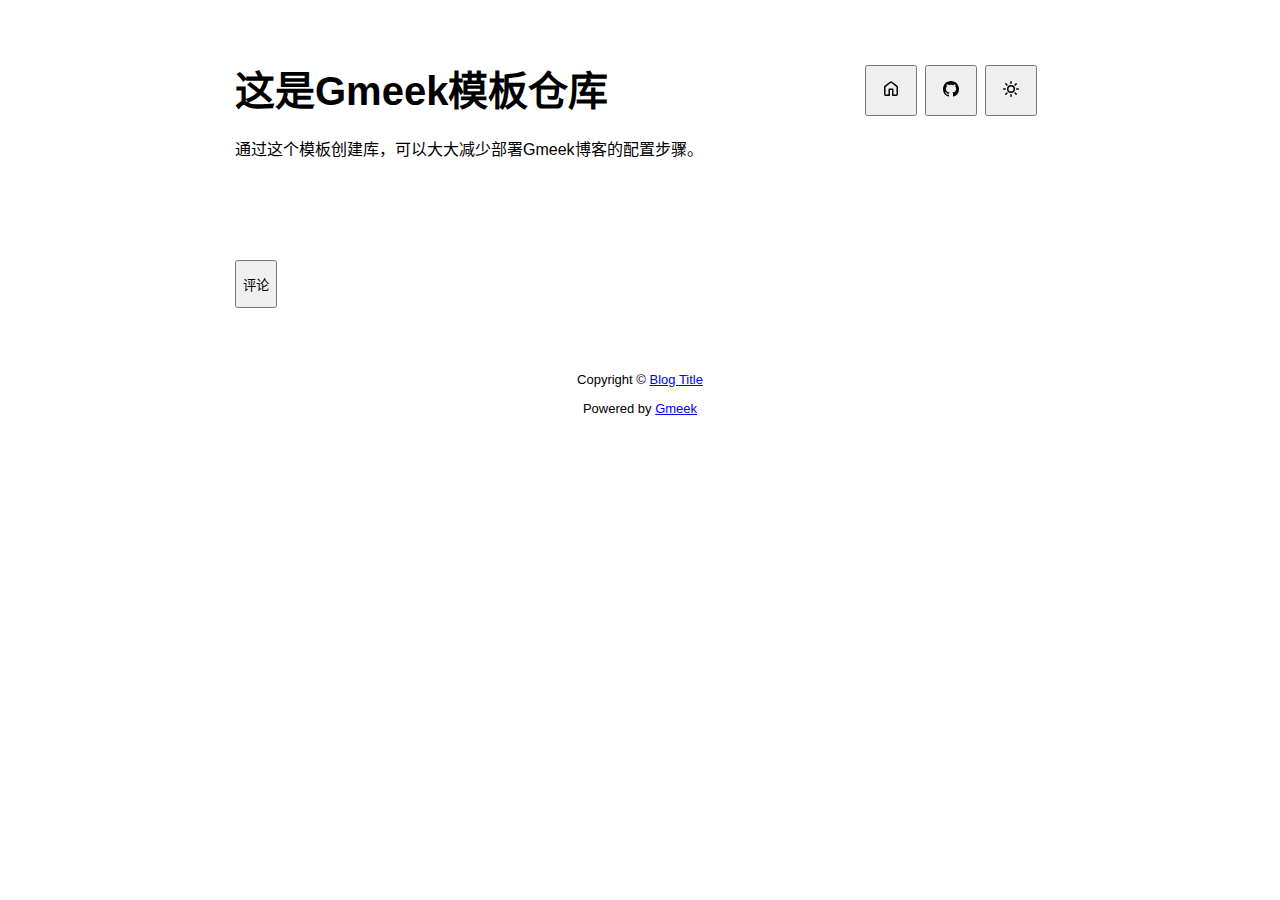
<file: docs/post/zhe-shi-Gmeek-mo-ban-cang-ku.html>
<!DOCTYPE html>
<html data-color-mode="light" data-dark-theme="dark" data-light-theme="light" lang="zh-CN">
<head>
    <meta content="text/html; charset=utf-8" http-equiv="content-type" />
    <meta name="viewport" content="width=device-width,initial-scale=1.0">
    <meta http-equiv="X-UA-Compatible" content="IE=edge">
    <link href="//cdn.staticfile.org/Primer/21.0.7/primer.css" rel="stylesheet" />
    <link rel="icon" href="https://github.githubassets.com/favicons/favicon.svg">
    <script>
        if(localStorage.getItem("meek_theme")==null){}
        else if(localStorage.getItem("meek_theme")=="dark"){document.getElementsByTagName("html")[0].attributes.getNamedItem("data-color-mode").value="dark";}
        else if(localStorage.getItem("meek_theme")=="light"){document.getElementsByTagName("html")[0].attributes.getNamedItem("data-color-mode").value="light";}
    </script>
    
<meta name="description" content="这是Gmeek模板仓库">
<title>这是Gmeek模板仓库</title>


</head>
<style>
body{box-sizing: border-box;min-width: 200px;max-width: 900px;margin: 20px auto;padding: 45px;font-size: 16px;font-family: sans-serif;line-height: 1.25;}
#header{display:flex;padding-bottom:8px;border-bottom: 1px solid var(--borderColor-muted, var(--color-border-muted));margin-bottom: 16px;}
#footer {margin-top:64px; text-align: center;font-size: small;}

</style>

<style>
.postTitle{margin: auto 0;font-size:40px;font-weight:bold;}
.title-right{display:flex;margin:auto 0 0 auto;}
.title-right .circle{padding: 14px 16px;margin-right:8px;}
#postBody{border-bottom: 1px solid var(--color-border-default);padding-bottom:36px;}
#postBody hr{height:2px;}
#cmButton{height:48px;margin-top:48px;}
#comments{margin-top:64px;}
.g-emoji{font-size:24px;}
@media (max-width: 600px) {
    body {padding: 8px;}
    .postTitle{font-size:24px;}
}
</style>




<body>
    <div id="header">
<h1 class="postTitle">这是Gmeek模板仓库</h1>
<div class="title-right">
    
    <a href="https://Meekdai.github.io/Gmeek-template"><button id="buttonHome" class="btn btn-invisible circle" title="首页">
        <svg class="octicon" width="16" height="16">
            <path id="pathHome" fill-rule="evenodd" d="M6.906.664a1.749 1.749 0 0 1 2.187 0l5.25 4.2c.415.332.657.835.657 1.367v7.019A1.75 1.75 0 0 1 13.25 15h-3.5a.75.75 0 0 1-.75-.75V9H7v5.25a.75.75 0 0 1-.75.75h-3.5A1.75 1.75 0 0 1 1 13.25V6.23c0-.531.242-1.034.657-1.366l5.25-4.2Zm1.25 1.171a.25.25 0 0 0-.312 0l-5.25 4.2a.25.25 0 0 0-.094.196v7.019c0 .138.112.25.25.25H5.5V8.25a.75.75 0 0 1 .75-.75h3.5a.75.75 0 0 1 .75.75v5.25h2.75a.25.25 0 0 0 .25-.25V6.23a.25.25 0 0 0-.094-.195Z"></path>
        </svg>
    </button></a>

    
    <a href="https://github.com/Meekdai/Gmeek-template/issues/1" target="_blank"><button class="btn btn-invisible circle" title="Issue">
        <svg class="octicon" width="16" height="16">
            <path id="pathIssue" fill-rule="evenodd" d="M8 0c4.42 0 8 3.58 8 8a8.013 8.013 0 0 1-5.45 7.59c-.4.08-.55-.17-.55-.38 0-.27.01-1.13.01-2.2 0-.75-.25-1.23-.54-1.48 1.78-.2 3.65-.88 3.65-3.95 0-.88-.31-1.59-.82-2.15.08-.2.36-1.02-.08-2.12 0 0-.67-.22-2.2.82-.64-.18-1.32-.27-2-.27-.68 0-1.36.09-2 .27-1.53-1.03-2.2-.82-2.2-.82-.44 1.1-.16 1.92-.08 2.12-.51.56-.82 1.28-.82 2.15 0 3.06 1.86 3.75 3.64 3.95-.23.2-.44.55-.51 1.07-.46.21-1.61.55-2.33-.66-.15-.24-.6-.83-1.23-.82-.67.01-.27.38.01.53.34.19.73.9.82 1.13.16.45.68 1.31 2.69.94 0 .67.01 1.3.01 1.49 0 .21-.15.45-.55.38A7.995 7.995 0 0 1 0 8c0-4.42 3.58-8 8-8Z"></path>
        </svg>
    </button></a>
    

    <button class="btn btn-invisible circle" onclick="modeSwitch();" title="切换主题">
        <svg class="octicon" width="16" height="16" >
            <path id="themeSwitch" fill-rule="evenodd"></path>
        </svg>
    </button>

</div>
</div>
    <div id="content">
<div class="markdown-body" id="postBody"><p>通过这个模板创建库，可以大大减少部署Gmeek博客的配置步骤。</p></div>
<div style="font-size:small;margin-top:8px;float:right;"></div>
<button class="btn btn-block" type="button" onclick="openComments()" id="cmButton">评论</button>
<div class="comments" id="comments"></div>
</div>
    <div id="footer">Copyright © <span id="year"></span><a href="https://Meekdai.github.io/Gmeek-template"> Blog Title </a>
<p>
<span id="runday"></span>Powered by <a href="https://meekdai.com/Gmeek.html" target="_blank">Gmeek</a>
</p>

<script>
if(""!=""){
    var now=new Date();
    var startSite=new Date("");
    var diff=now.getTime()-startSite.getTime();
    var diffDay=Math.floor(diff/(1000*60*60*24));
    document.getElementById("year").innerHTML=now.getFullYear();
    if(""!=""){document.getElementById("runday").innerHTML=" • "+"网站运行"+diffDay+"天"+" • ";}
    else{document.getElementById("runday").innerHTML="网站运行"+diffDay+"天"+" • ";}
}
</script>
</div>
</body>
<script>
var IconList={'post': 'M0 3.75C0 2.784.784 2 1.75 2h12.5c.966 0 1.75.784 1.75 1.75v8.5A1.75 1.75 0 0 1 14.25 14H1.75A1.75 1.75 0 0 1 0 12.25Zm1.75-.25a.25.25 0 0 0-.25.25v8.5c0 .138.112.25.25.25h12.5a.25.25 0 0 0 .25-.25v-8.5a.25.25 0 0 0-.25-.25ZM3.5 6.25a.75.75 0 0 1 .75-.75h7a.75.75 0 0 1 0 1.5h-7a.75.75 0 0 1-.75-.75Zm.75 2.25h4a.75.75 0 0 1 0 1.5h-4a.75.75 0 0 1 0-1.5Z', 'link': 'm7.775 3.275 1.25-1.25a3.5 3.5 0 1 1 4.95 4.95l-2.5 2.5a3.5 3.5 0 0 1-4.95 0 .751.751 0 0 1 .018-1.042.751.751 0 0 1 1.042-.018 1.998 1.998 0 0 0 2.83 0l2.5-2.5a2.002 2.002 0 0 0-2.83-2.83l-1.25 1.25a.751.751 0 0 1-1.042-.018.751.751 0 0 1-.018-1.042Zm-4.69 9.64a1.998 1.998 0 0 0 2.83 0l1.25-1.25a.751.751 0 0 1 1.042.018.751.751 0 0 1 .018 1.042l-1.25 1.25a3.5 3.5 0 1 1-4.95-4.95l2.5-2.5a3.5 3.5 0 0 1 4.95 0 .751.751 0 0 1-.018 1.042.751.751 0 0 1-1.042.018 1.998 1.998 0 0 0-2.83 0l-2.5 2.5a1.998 1.998 0 0 0 0 2.83Z', 'about': 'M10.561 8.073a6.005 6.005 0 0 1 3.432 5.142.75.75 0 1 1-1.498.07 4.5 4.5 0 0 0-8.99 0 .75.75 0 0 1-1.498-.07 6.004 6.004 0 0 1 3.431-5.142 3.999 3.999 0 1 1 5.123 0ZM10.5 5a2.5 2.5 0 1 0-5 0 2.5 2.5 0 0 0 5 0Z', 'sun': 'M8 10.5a2.5 2.5 0 100-5 2.5 2.5 0 000 5zM8 12a4 4 0 100-8 4 4 0 000 8zM8 0a.75.75 0 01.75.75v1.5a.75.75 0 01-1.5 0V.75A.75.75 0 018 0zm0 13a.75.75 0 01.75.75v1.5a.75.75 0 01-1.5 0v-1.5A.75.75 0 018 13zM2.343 2.343a.75.75 0 011.061 0l1.06 1.061a.75.75 0 01-1.06 1.06l-1.06-1.06a.75.75 0 010-1.06zm9.193 9.193a.75.75 0 011.06 0l1.061 1.06a.75.75 0 01-1.06 1.061l-1.061-1.06a.75.75 0 010-1.061zM16 8a.75.75 0 01-.75.75h-1.5a.75.75 0 010-1.5h1.5A.75.75 0 0116 8zM3 8a.75.75 0 01-.75.75H.75a.75.75 0 010-1.5h1.5A.75.75 0 013 8zm10.657-5.657a.75.75 0 010 1.061l-1.061 1.06a.75.75 0 11-1.06-1.06l1.06-1.06a.75.75 0 011.06 0zm-9.193 9.193a.75.75 0 010 1.06l-1.06 1.061a.75.75 0 11-1.061-1.06l1.06-1.061a.75.75 0 011.061 0z', 'moon': 'M9.598 1.591a.75.75 0 01.785-.175 7 7 0 11-8.967 8.967.75.75 0 01.961-.96 5.5 5.5 0 007.046-7.046.75.75 0 01.175-.786zm1.616 1.945a7 7 0 01-7.678 7.678 5.5 5.5 0 107.678-7.678z', 'search': 'M15.7 13.3l-3.81-3.83A5.93 5.93 0 0 0 13 6c0-3.31-2.69-6-6-6S1 2.69 1 6s2.69 6 6 6c1.3 0 2.48-.41 3.47-1.11l3.83 3.81c.19.2.45.3.7.3.25 0 .52-.09.7-.3a.996.996 0 0 0 0-1.41v.01zM7 10.7c-2.59 0-4.7-2.11-4.7-4.7 0-2.59 2.11-4.7 4.7-4.7 2.59 0 4.7 2.11 4.7 4.7 0 2.59-2.11 4.7-4.7 4.7z', 'rss': 'M2.002 2.725a.75.75 0 0 1 .797-.699C8.79 2.42 13.58 7.21 13.974 13.201a.75.75 0 0 1-1.497.098 10.502 10.502 0 0 0-9.776-9.776.747.747 0 0 1-.7-.798ZM2.84 7.05h-.002a7.002 7.002 0 0 1 6.113 6.111.75.75 0 0 1-1.49.178 5.503 5.503 0 0 0-4.8-4.8.75.75 0 0 1 .179-1.489ZM2 13a1 1 0 1 1 2 0 1 1 0 0 1-2 0Z', 'upload': 'M2.75 14A1.75 1.75 0 0 1 1 12.25v-2.5a.75.75 0 0 1 1.5 0v2.5c0 .138.112.25.25.25h10.5a.25.25 0 0 0 .25-.25v-2.5a.75.75 0 0 1 1.5 0v2.5A1.75 1.75 0 0 1 13.25 14Z M11.78 4.72a.749.749 0 1 1-1.06 1.06L8.75 3.811V9.5a.75.75 0 0 1-1.5 0V3.811L5.28 5.78a.749.749 0 1 1-1.06-1.06l3.25-3.25a.749.749 0 0 1 1.06 0l3.25 3.25Z', 'github': 'M8 0c4.42 0 8 3.58 8 8a8.013 8.013 0 0 1-5.45 7.59c-.4.08-.55-.17-.55-.38 0-.27.01-1.13.01-2.2 0-.75-.25-1.23-.54-1.48 1.78-.2 3.65-.88 3.65-3.95 0-.88-.31-1.59-.82-2.15.08-.2.36-1.02-.08-2.12 0 0-.67-.22-2.2.82-.64-.18-1.32-.27-2-.27-.68 0-1.36.09-2 .27-1.53-1.03-2.2-.82-2.2-.82-.44 1.1-.16 1.92-.08 2.12-.51.56-.82 1.28-.82 2.15 0 3.06 1.86 3.75 3.64 3.95-.23.2-.44.55-.51 1.07-.46.21-1.61.55-2.33-.66-.15-.24-.6-.83-1.23-.82-.67.01-.27.38.01.53.34.19.73.9.82 1.13.16.45.68 1.31 2.69.94 0 .67.01 1.3.01 1.49 0 .21-.15.45-.55.38A7.995 7.995 0 0 1 0 8c0-4.42 3.58-8 8-8Z', 'home': 'M6.906.664a1.749 1.749 0 0 1 2.187 0l5.25 4.2c.415.332.657.835.657 1.367v7.019A1.75 1.75 0 0 1 13.25 15h-3.5a.75.75 0 0 1-.75-.75V9H7v5.25a.75.75 0 0 1-.75.75h-3.5A1.75 1.75 0 0 1 1 13.25V6.23c0-.531.242-1.034.657-1.366l5.25-4.2Zm1.25 1.171a.25.25 0 0 0-.312 0l-5.25 4.2a.25.25 0 0 0-.094.196v7.019c0 .138.112.25.25.25H5.5V8.25a.75.75 0 0 1 .75-.75h3.5a.75.75 0 0 1 .75.75v5.25h2.75a.25.25 0 0 0 .25-.25V6.23a.25.25 0 0 0-.094-.195Z'};
var utterancesLoad=0;
if(localStorage.getItem("meek_theme")==null){localStorage.setItem("meek_theme","light");changeLight();}
else if(localStorage.getItem("meek_theme")=="dark"){changeDark();}
else if(localStorage.getItem("meek_theme")=="light"){changeLight();}

function changeDark(){
    document.getElementsByTagName("html")[0].attributes.getNamedItem("data-color-mode").value="dark";
    document.getElementById("themeSwitch").setAttribute("d",value=IconList["moon"]);
    document.getElementById("themeSwitch").parentNode.style.color="#00f0ff";
    if(utterancesLoad==1){utterancesTheme("dark-blue");}
}
function changeLight(){
    document.getElementsByTagName("html")[0].attributes.getNamedItem("data-color-mode").value="light";
    document.getElementById("themeSwitch").setAttribute("d",value=IconList["sun"]);
    document.getElementById("themeSwitch").parentNode.style.color="#ff5000";
    if(utterancesLoad==1){utterancesTheme("github-light");}
}
function modeSwitch(){
    if(document.getElementsByTagName("html")[0].attributes[0].value=="light"){changeDark();localStorage.setItem("meek_theme","dark");}
    else{changeLight();localStorage.setItem("meek_theme","light");}
}
function utterancesTheme(theme){
    const message = {type: 'set-theme',theme: theme};
    const iframe = document.getElementsByClassName('utterances-frame')[0];
    iframe.contentWindow.postMessage(message, 'https://utteranc.es');
}

console.log("\n %c Gmeek last %c https://github.com/Meekdai/Gmeek \n\n", "color: #fff; background-image: linear-gradient(90deg, rgb(47, 172, 178) 0%, rgb(45, 190, 96) 100%); padding:5px 1px;", "background-image: linear-gradient(90deg, rgb(45, 190, 96) 0%, rgb(255, 255, 255) 100%); padding:5px 0;");
</script>

<script>



function openComments(){
    cm=document.getElementById("comments");
    cmButton=document.getElementById("cmButton");
    cmButton.innerHTML="loading";
    span=document.createElement("span");
    span.setAttribute("class","AnimatedEllipsis");
    cmButton.appendChild(span);

    script=document.createElement("script");
    script.setAttribute("src","https://utteranc.es/client.js");
    script.setAttribute("repo","Meekdai/Gmeek-template");
    script.setAttribute("issue-term","title");
    if(localStorage.getItem("meek_theme")=="dark"){script.setAttribute("theme","dark-blue");}
    else{script.setAttribute("theme","github-light");}
    script.setAttribute("crossorigin","anonymous");
    script.setAttribute("async","");
    cm.appendChild(script);

    int=self.setInterval("iFrameLoading()",200);
}

function iFrameLoading(){
    var utterances=document.getElementsByClassName('utterances');
    if(utterances.length==1){
        if(utterances[0].style.height!=""){
            utterancesLoad=1;
            int=window.clearInterval(int);
            document.getElementById("cmButton").style.display="none";
            console.log("utterances Load OK");
        }
    }
}

</script>




</html>
</file>
<file: docs/style.css>
#avatarImg {
    border: none; /* 去掉边框 */
    outline: none; /* 去掉边框 */
    box-shadow: none; /* 去掉边框 */
    background-color: transparent !important; /* 去掉底色 */
}

.avatar:hover {
    transform: scale(1) rotate(0deg); /* logo不要放大转动 */
}

.SideNav-item {
    border-color: transparent; /* 去掉分隔线 */
}


nav.SideNav {
    border: 0 !important; /* 去掉边框 */
    outline: 0 !important;
    box-shadow: none !important;
    background-color: transparent !important;
}

.Label.LabelTime[style*="background-color:#bc4c00"] {
    display: none;/* 去掉日期 */
}

div[style*="margin-bottom: 16px;"] {
    font-family: "KaiTi", "SimHei", sans-serif;
}
</file>
